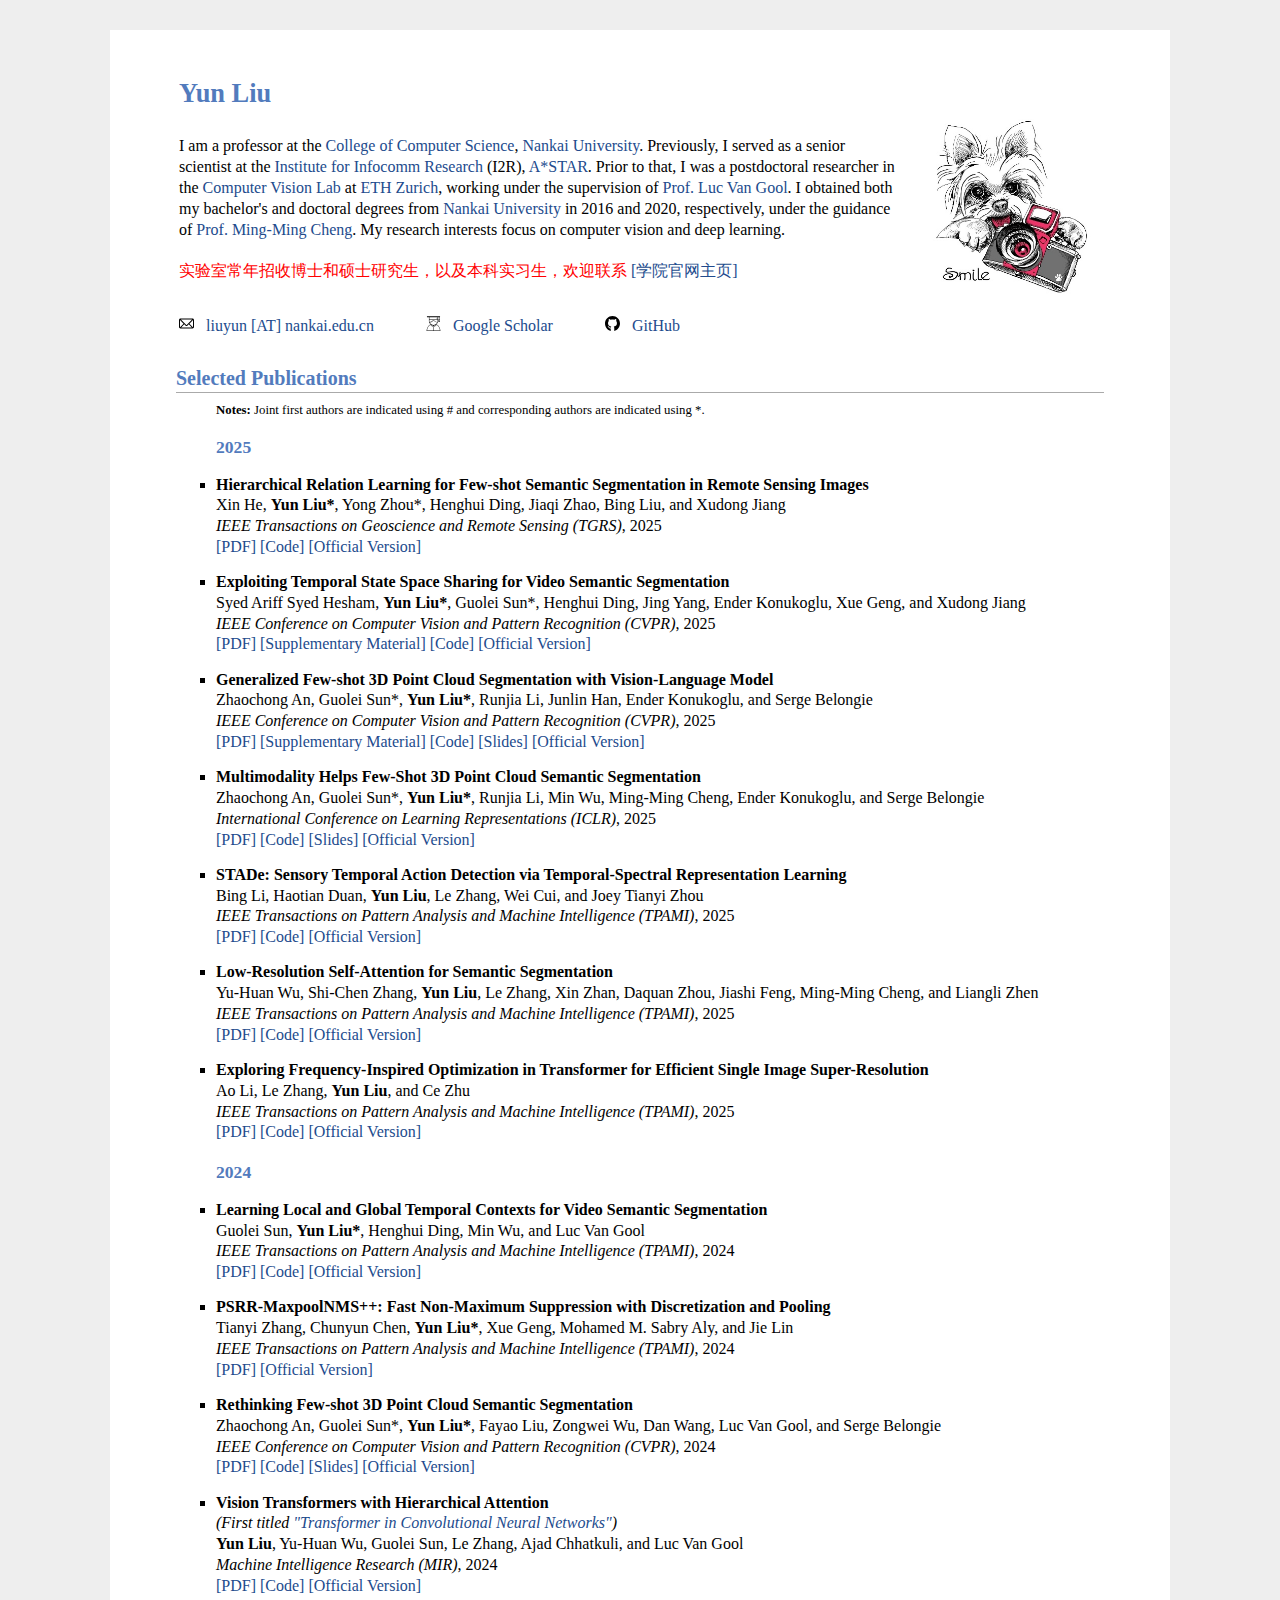
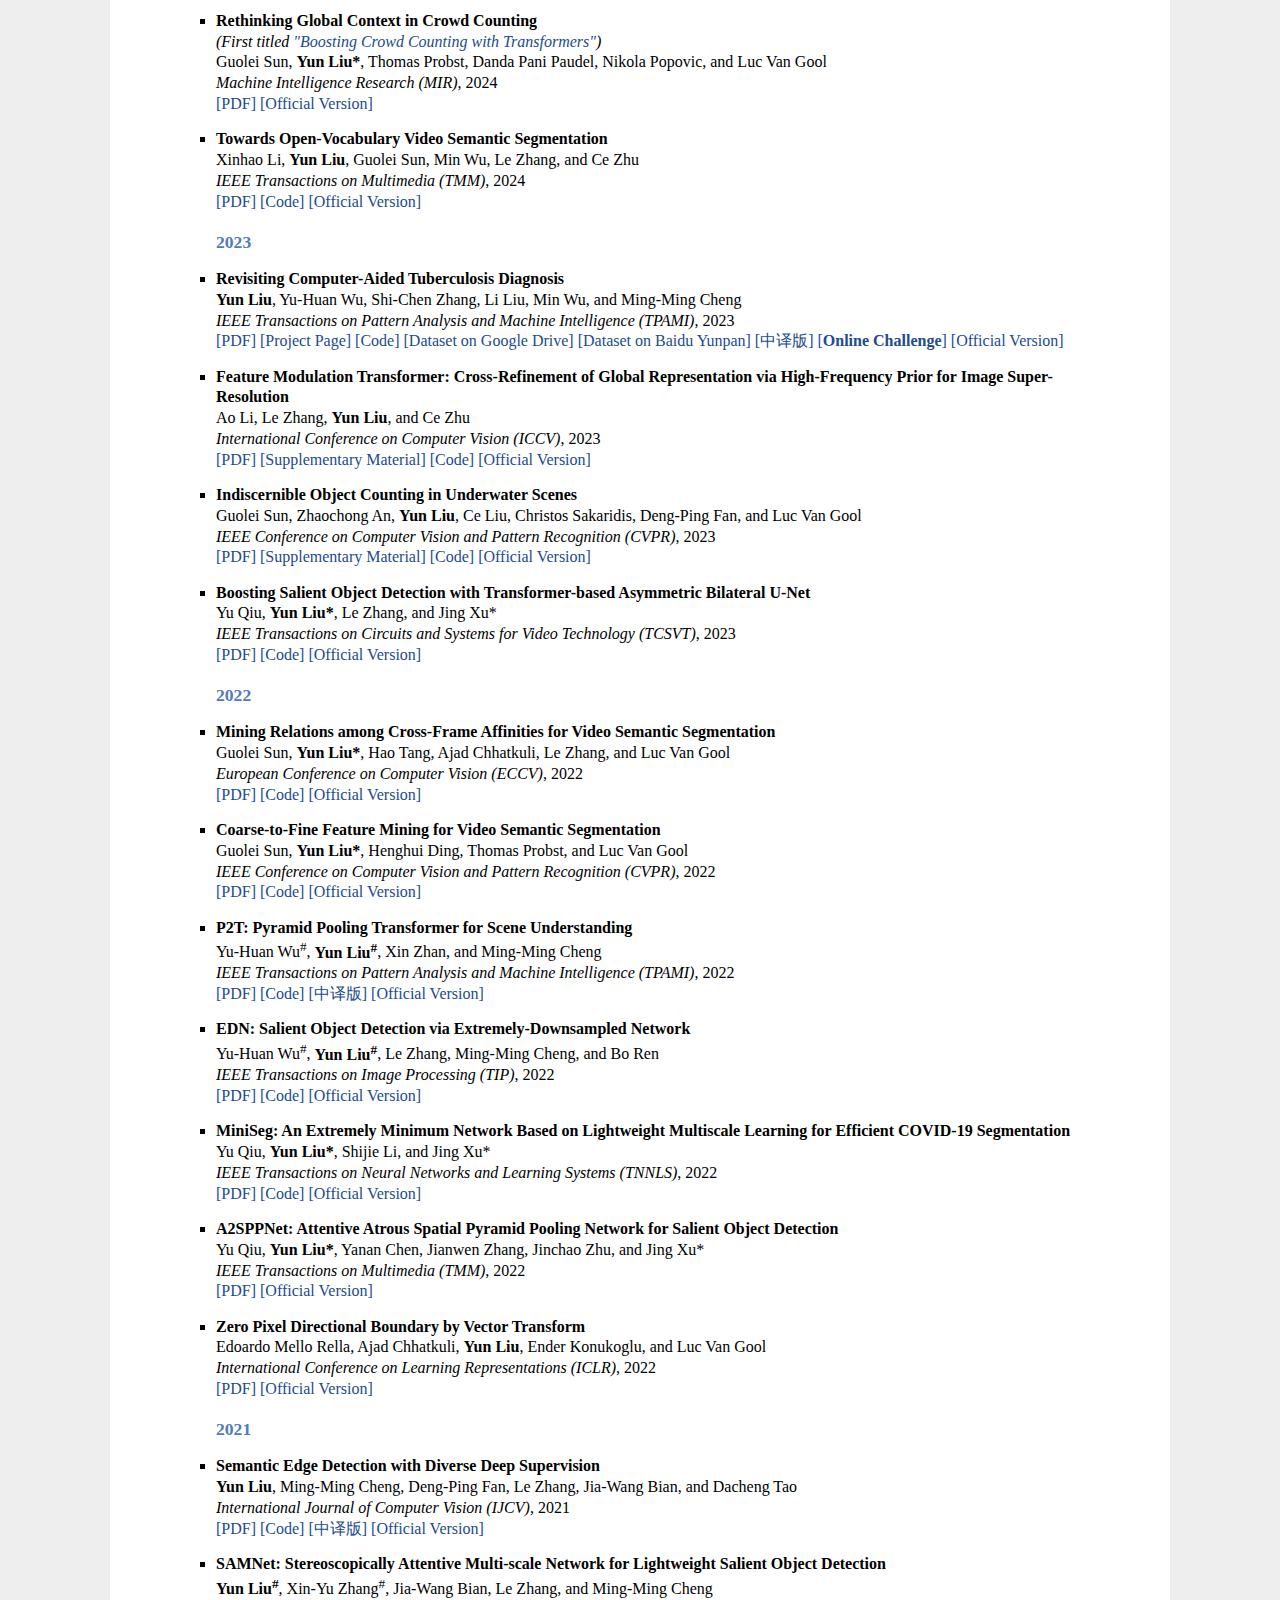
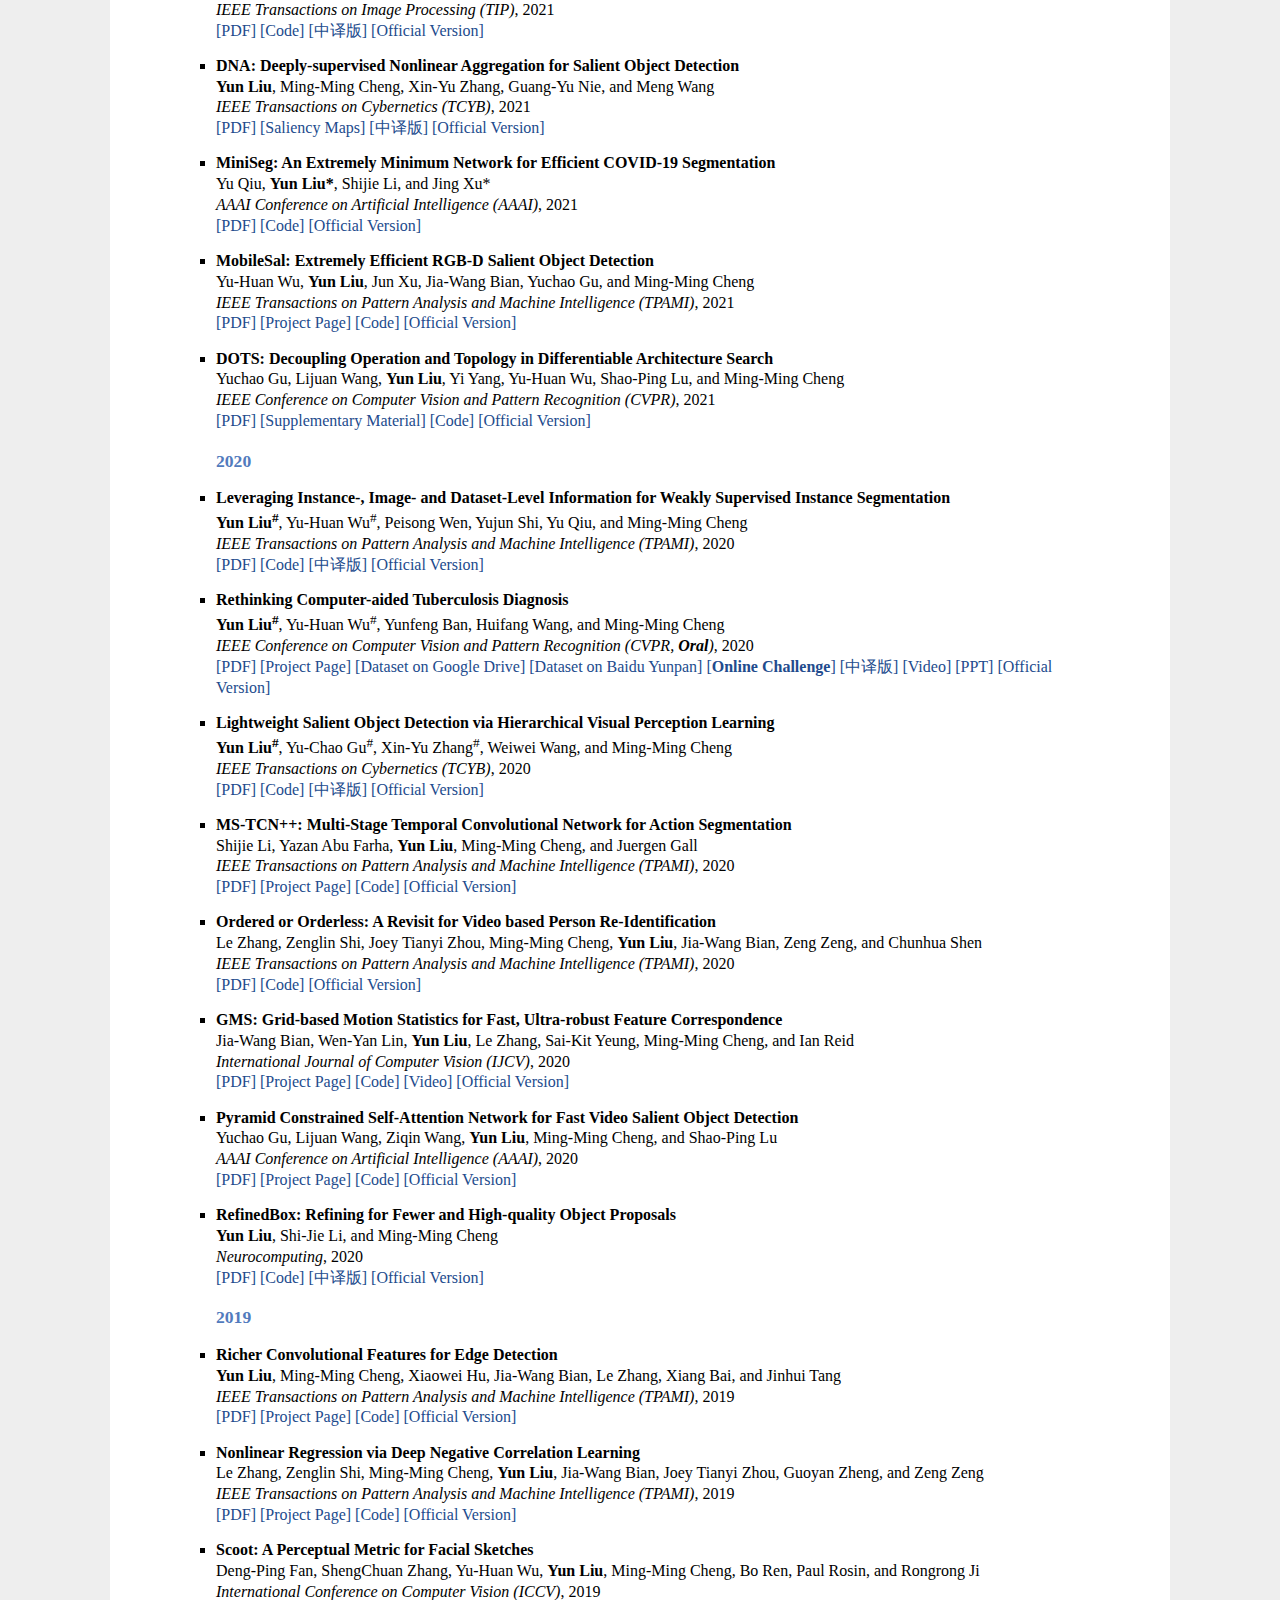
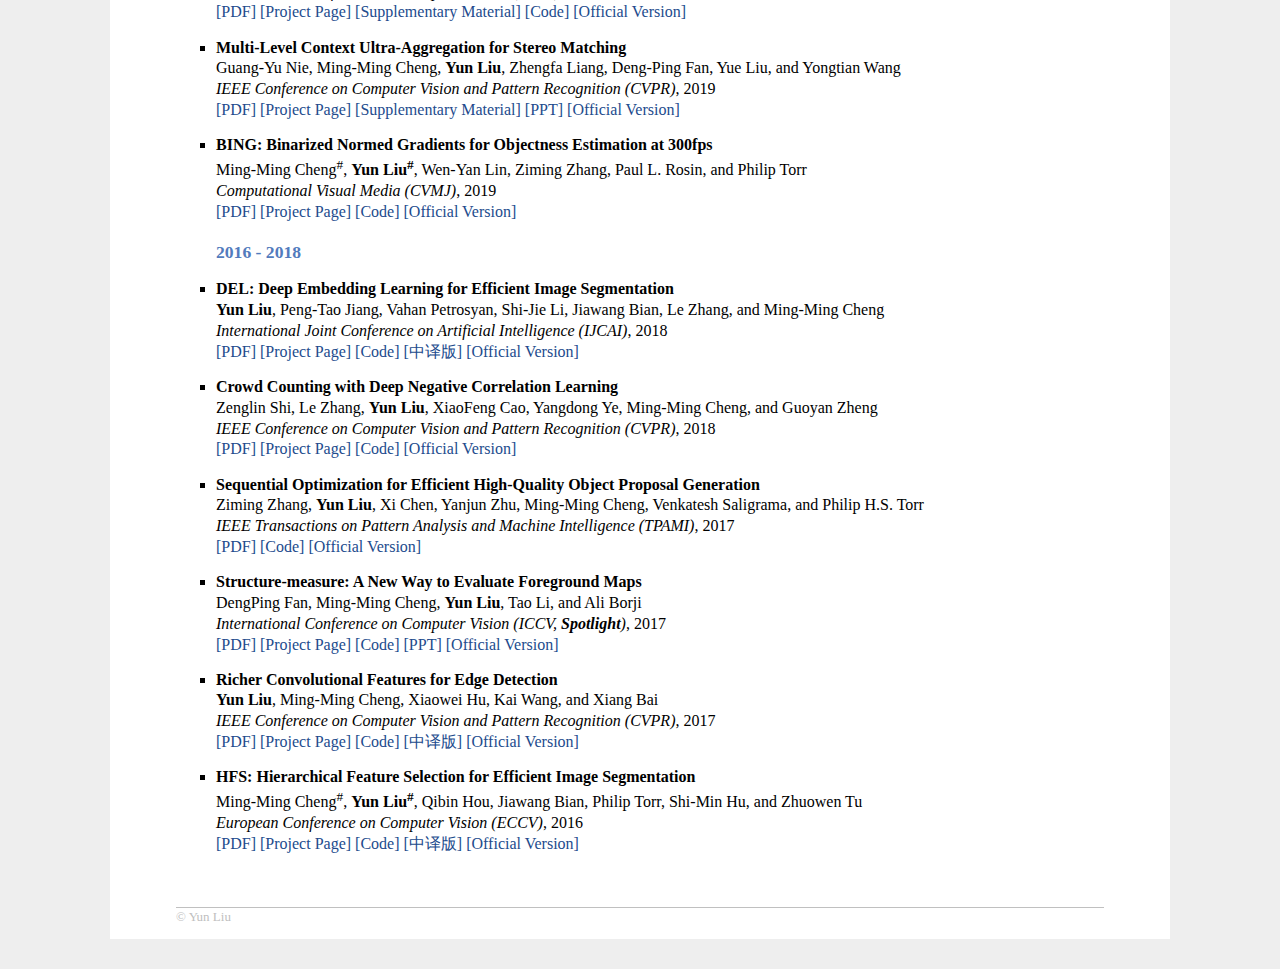
<file: index.html>
<html>
  <head>
    <meta http-equiv="Content-Type" content="text/html; charset=UTF-8">
    <meta name="description" content="Yun Liu&#39;s home page">
    <link rel="shortcut icon" href="./images/logo-vision2.jpg">
    <link rel="stylesheet" href="./assets/jemdoc.css" type="text/css">
    <script>
      (function(i,s,o,g,r,a,m){i['GoogleAnalyticsObject']=r;i[r]=i[r]||function(){
        (i[r].q=i[r].q||[]).push(arguments)},i[r].l=1*new Date();a=s.createElement(o),
        m=s.getElementsByTagName(o)[0];a.async=1;a.src=g;m.parentNode.insertBefore(a,m)
      })(window,document,'script','https://www.google-analytics.com/analytics.js','ga');
      ga('create', 'UA-88572407-1', 'auto');
      ga('send', 'pageview');
    </script>
    <meta name="google-site-verification" content="F0Q0t5oLq1pGwXGMf_38oA2MxW_zfiMRsQTYD4_GJoQ"/>
    <title>Yun Liu</title>
  </head>

  <body>
    <div id="layout-content" style="margin-top:1.5em">
      <table>
        <tbody>
          <tr>
            <td width="78%">
              <div id="toptitle">
                <h1>Yun Liu &nbsp;</h1>
              </div>
              <p>
                I am a professor at the <a href="https://cc.nankai.edu.cn/">College of Computer Science</a>, <a href="https://en.nankai.edu.cn/">Nankai University</a>.
                Previously, I served as a senior scientist at the <a href="https://www.a-star.edu.sg/i2r">Institute for Infocomm Research</a> (I2R), <a href="https://www.a-star.edu.sg/">A*STAR</a>.
                Prior to that, I was a postdoctoral researcher in the <a href="https://vision.ee.ethz.ch/">Computer Vision Lab</a> at <a href="https://ethz.ch/en.html">ETH Zurich</a>,
                working under the supervision of <a href="https://vision.ee.ethz.ch/people-details.OTAyMzM=.TGlzdC8zMjQ4LC0xOTcxNDY1MTc4.html">Prof. Luc Van Gool</a>.
                I obtained both my bachelor's and doctoral degrees from <a href="https://en.nankai.edu.cn/">Nankai University</a> in 2016 and 2020, respectively,
                under the guidance of <a href="https://mmcheng.net/cmm/">Prof. Ming-Ming Cheng</a>.
                My research interests focus on computer vision and deep learning.

                <br><br>
                <font color="red">实验室常年招收博士和硕士研究生，以及本科实习生，欢迎联系 <a href="https://cc.nankai.edu.cn/2021/0323/c13619a572841/page.htm">[学院官网主页]</a></font><br>
                
                <!-- <br><br>
                <font color="red">I am looking for motivated PhD students (co-supervised with <a href="https://personal.ntu.edu.sg/exdjiang/">Prof. Xudong Jiang</a> at NTU) and interns to work on image, video, and point cloud recognition problems.
                Scholarships are available [<a href="https://www.a-star.edu.sg/Scholarships/for-graduate-studies/singapore-international-graduate-award-singa">link</a>].
                Drop me an email if you are interested.</font> -->
              </p>
              <h3 style="padding-top:-0.32em"></h3>
              <object id="object" data="assets/envelope.svg" width="15" height="15" type="image/svg+xml"></object> &nbsp;
              <a href="mailto:liuyun@nankai.edu.cn">liuyun [AT] nankai.edu.cn</a>
              &nbsp; &nbsp; &nbsp; &nbsp; &nbsp; &nbsp;
              <object id="object" data="assets/scholar.svg" width="15" height="15" type="image/svg+xml"></object> &nbsp;
              <a href="https://scholar.google.com/citations?user=UB3doCoAAAAJ" target="_blank">Google Scholar</a>
              &nbsp; &nbsp; &nbsp; &nbsp; &nbsp; &nbsp;
              <object id="object" data="assets/github.svg" width="15" height="15" type="image/svg+xml"></object> &nbsp;
              <a href="https://github.com/yun-liu" target="_blank">GitHub</a>
            </td>
            <td>
              <img src="./images/love2.jpg" border="0" width="100%">
            </td>
          </tr>
        </tbody>
      </table>

      <!-- Selected Publications -->
      <h2>Selected Publications</h2>

      <ul>
        <div style="font-size: 0.8em">
          <strong>Notes:</strong> Joint first authors are indicated using # and corresponding authors are indicated using *.
        </div>

        <h3> 2025 </h3>

        <li>
          <p>
            <b>Hierarchical Relation Learning for Few-shot Semantic Segmentation in Remote Sensing Images</b><br>
            Xin He, <strong>Yun Liu*</strong>, Yong Zhou*, Henghui Ding, Jiaqi Zhao, Bing Liu, and Xudong Jiang<br>
            <i>IEEE Transactions on Geoscience and Remote Sensing (TGRS)</i>, 2025<br>
            <a href="https://yun-liu.github.io/papers/(TGRS'2025)Hierarchical%20Relation%20Learning%20for%20Few-shot%20Semantic%20Segmentation%20in%20Remote%20Sensing%20Images.pdf">[PDF]</a>
            <a href="https://github.com/XinnHe/HRL">[Code]</a>
            <a href="https://ieeexplore.ieee.org/document/11007733">[Official Version]</a>
          </p>
        </li>
        <li>
          <p>
            <b>Exploiting Temporal State Space Sharing for Video Semantic Segmentation</b><br>
            Syed Ariff Syed Hesham, <strong>Yun Liu*</strong>, Guolei Sun*, Henghui Ding, Jing Yang, Ender Konukoglu, Xue Geng, and Xudong Jiang<br>
            <i>IEEE Conference on Computer Vision and Pattern Recognition (CVPR)</i>, 2025<br>
            <a href="https://yun-liu.github.io/papers/(CVPR'2025)Exploiting%20Temporal%20State%20Space%20Sharing%20for%20Video%20Semantic%20Segmentation.pdf">[PDF]</a>
            <a href="https://yun-liu.github.io/materials/CVPR2025_TV3S_Supplementary.pdf">[Supplementary Material]</a>
            <a href="https://github.com/Ashesham/TV3S">[Code]</a>
            <a href="https://openaccess.thecvf.com/content/CVPR2025/html/Hesham_Exploiting_Temporal_State_Space_Sharing_for_Video_Semantic_Segmentation_CVPR_2025_paper.html">[Official Version]</a>
          </p>
        </li>
        <li>
          <p>
            <b>Generalized Few-shot 3D Point Cloud Segmentation with Vision-Language Model</b><br>
            Zhaochong An, Guolei Sun*, <strong>Yun Liu*</strong>, Runjia Li, Junlin Han, Ender Konukoglu, and Serge Belongie<br>
            <i>IEEE Conference on Computer Vision and Pattern Recognition (CVPR)</i>, 2025<br>
            <a href="https://yun-liu.github.io/papers/(CVPR'2025)Generalized%20Few-shot%203D%20Point%20Cloud%20Segmentation%20with%20Vision-Language%20Model.pdf">[PDF]</a>
            <a href="https://yun-liu.github.io/materials/CVPR2025_GFS-VL_Supplementary.pdf">[Supplementary Material]</a>
            <a href="https://github.com/zhaochongan/gfs-vl">[Code]</a>
            <a href="https://yun-liu.github.io/materials/Slides_FS-PCS.pdf">[Slides]</a>
            <a href="https://openaccess.thecvf.com/content/CVPR2025/html/An_Generalized_Few-shot_3D_Point_Cloud_Segmentation_with_Vision-Language_Model_CVPR_2025_paper.html">[Official Version]</a>
          </p>
        </li>
        <li>
          <p>
            <b>Multimodality Helps Few-Shot 3D Point Cloud Semantic Segmentation</b><br>
            Zhaochong An, Guolei Sun*, <strong>Yun Liu*</strong>, Runjia Li, Min Wu, Ming-Ming Cheng, Ender Konukoglu, and Serge Belongie<br>
            <i>International Conference on Learning Representations (ICLR)</i>, 2025<br>
            <a href="https://yun-liu.github.io/papers/(ICLR'2025)Multimodality%20Helps%20Few-shot%203D%20Point%20Cloud%20Semantic%20Segmentation.pdf">[PDF]</a>
            <a href="https://github.com/ZhaochongAn/Multimodality-3D-Few-Shot">[Code]</a>
            <a href="https://yun-liu.github.io/materials/Slides_FS-PCS.pdf">[Slides]</a>
            <a href="https://openreview.net/forum?id=jXvwJ51vcK">[Official Version]</a>
          </p>
        </li>
        <li>
          <p>
            <b>STADe: Sensory Temporal Action Detection via Temporal-Spectral Representation Learning</b><br>
            Bing Li, Haotian Duan, <strong>Yun Liu</strong>, Le Zhang, Wei Cui, and Joey Tianyi Zhou<br>
            <i>IEEE Transactions on Pattern Analysis and Machine Intelligence (TPAMI)</i>, 2025<br>
            <a href="https://yun-liu.github.io/papers/(TPAMI'2025)STADe%20-%20Sensory%20Temporal%20Action%20Detection%20via%20Temporal-Spectral%20Representation%20Learning.pdf">[PDF]</a>
            <a href="https://github.com/windofshadow/STADe">[Code]</a>
            <a href="https://ieeexplore.ieee.org/document/11016166">[Official Version]</a>
          </p>
        </li>
        <li>
          <p>
            <b>Low-Resolution Self-Attention for Semantic Segmentation</b><br>
            Yu-Huan Wu, Shi-Chen Zhang, <strong>Yun Liu</strong>, Le Zhang, Xin Zhan, Daquan Zhou, Jiashi Feng, Ming-Ming Cheng, and Liangli Zhen<br>
            <i>IEEE Transactions on Pattern Analysis and Machine Intelligence (TPAMI)</i>, 2025<br>
            <a href="https://yun-liu.github.io/papers/(TPAMI'2025)Low-Resolution%20Self-Attention%20for%20Semantic%20Segmentation.pdf">[PDF]</a>
            <a href="https://github.com/yuhuan-wu/LRFormer">[Code]</a>
            <a href="https://ieeexplore.ieee.org/document/11029508">[Official Version]</a>
          </p>
        </li>
        <li>
          <p>
            <b>Exploring Frequency-Inspired Optimization in Transformer for Efficient Single Image Super-Resolution</b><br>
            Ao Li, Le Zhang, <strong>Yun Liu</strong>, and Ce Zhu<br>
            <i>IEEE Transactions on Pattern Analysis and Machine Intelligence (TPAMI)</i>, 2025<br>
            <a href="https://yun-liu.github.io/papers/(TPAMI'2025)Exploring%20Frequency-Inspired%20Optimization%20in%20Transformer%20for%20Efficient%20Single%20Image%20Super-Resolution.pdf">[PDF]</a>
            <a href="https://github.com/AVC2-UESTC/Frequency-Inspired-Optimization-for-EfficientSR">[Code]</a>
            <a href="https://ieeexplore.ieee.org/document/10852524">[Official Version]</a>
          </p>
        </li>

        <h3> 2024 </h3>

        <li>
          <p>
            <b>Learning Local and Global Temporal Contexts for Video Semantic Segmentation</b><br>
            Guolei Sun, <strong>Yun Liu*</strong>, Henghui Ding, Min Wu, and Luc Van Gool<br>
            <i>IEEE Transactions on Pattern Analysis and Machine Intelligence (TPAMI)</i>, 2024<br>
            <a href="https://yun-liu.github.io/papers/(TPAMI'2024)Learning%20Local%20and%20Global%20Temporal%20Contexts%20for%20Video%20Semantic%20Segmentation.pdf">[PDF]</a>
            <a href="https://github.com/GuoleiSun/VSS-CFFM">[Code]</a>
            <a href="https://ieeexplore.ieee.org/document/10496250">[Official Version]</a>
          </p>
        </li>
        <li>
          <p>
            <b>PSRR-MaxpoolNMS++: Fast Non-Maximum Suppression with Discretization and Pooling</b><br>
            Tianyi Zhang, Chunyun Chen, <strong>Yun Liu*</strong>, Xue Geng, Mohamed M. Sabry Aly, and Jie Lin<br>
            <i>IEEE Transactions on Pattern Analysis and Machine Intelligence (TPAMI)</i>, 2024<br>
            <a href="https://yun-liu.github.io/papers/(TPAMI'2024)PSRR-MaxpoolNMS%2B%2B%20-%20Fast%20Non-Maximum%20Suppression%20with%20Discretization%20and%20Pooling.pdf">[PDF]</a>
            <a href="https://ieeexplore.ieee.org/document/10736991">[Official Version]</a>
          </p>
        </li>
        <li>
          <p>
            <b>Rethinking Few-shot 3D Point Cloud Semantic Segmentation</b><br>
            Zhaochong An, Guolei Sun*, <strong>Yun Liu*</strong>, Fayao Liu, Zongwei Wu, Dan Wang, Luc Van Gool, and Serge Belongie<br>
            <i>IEEE Conference on Computer Vision and Pattern Recognition (CVPR)</i>, 2024<br>
            <a href="https://yun-liu.github.io/papers/(CVPR'2024)Rethinking%20Few-shot%203D%20Point%20Cloud%20Semantic%20Segmentation.pdf">[PDF]</a>
            <a href="https://github.com/ZhaochongAn/COSeg">[Code]</a>
            <a href="https://yun-liu.github.io/materials/Slides_FS-PCS.pdf">[Slides]</a>
            <a href="https://openaccess.thecvf.com/content/CVPR2024/html/An_Rethinking_Few-shot_3D_Point_Cloud_Semantic_Segmentation_CVPR_2024_paper.html">[Official Version]</a>
          </p>
        </li>
        <li>
          <p>
            <b>Vision Transformers with Hierarchical Attention</b><br>
            <i>(First titled <a href="https://arxiv.org/abs/2106.03180v2">"Transformer in Convolutional Neural Networks"</a>)</i><br>
            <strong>Yun Liu</strong>, Yu-Huan Wu, Guolei Sun, Le Zhang, Ajad Chhatkuli, and Luc Van Gool<br>
            <i>Machine Intelligence Research (MIR)</i>, 2024<br>
            <a href="https://yun-liu.github.io/papers/(MIR'2024)Vision%20Transformers%20with%20Hierarchical%20Attention.pdf">[PDF]</a>
            <a href="https://github.com/yun-liu/HAT-Net">[Code]</a>
            <a href="https://link.springer.com/article/10.1007/s11633-024-1393-8">[Official Version]</a>
          </p>
        </li>
        <li>
          <p>
            <b>Rethinking Global Context in Crowd Counting</b><br>
            <i>(First titled <a href="https://arxiv.org/abs/2105.10926v1">"Boosting Crowd Counting with Transformers"</a>)</i><br>
            Guolei Sun, <strong>Yun Liu*</strong>, Thomas Probst, Danda Pani Paudel, Nikola Popovic, and Luc Van Gool<br>
            <i>Machine Intelligence Research (MIR)</i>, 2024<br>
            <a href="https://yun-liu.github.io/papers/(MIR'2023)Rethinking%20Global%20Context%20in%20Crowd%20Counting.pdf">[PDF]</a>
            <a href="https://link.springer.com/article/10.1007/s11633-023-1475-z">[Official Version]</a>
          </p>
        </li>
        <li>
          <p>
            <b>Towards Open-Vocabulary Video Semantic Segmentation</b><br>
            Xinhao Li, <strong>Yun Liu</strong>, Guolei Sun, Min Wu, Le Zhang, and Ce Zhu<br>
            <i>IEEE Transactions on Multimedia (TMM)</i>, 2024<br>
            <a href="https://yun-liu.github.io/papers/(TMM'2024)Towards%20Open-Vocabulary%20Video%20Semantic%20Segmentation.pdf">[PDF]</a>
            <a href="https://github.com/AVC2-UESTC/OV2VSS">[Code]</a>
            <a href="https://ieeexplore.ieee.org/document/10948313">[Official Version]</a>
          </p>
        </li>

        <h3> 2023 </h3>

        <li>
          <p>
            <b>Revisiting Computer-Aided Tuberculosis Diagnosis</b><br>
            <strong>Yun Liu</strong>, Yu-Huan Wu, Shi-Chen Zhang, Li Liu, Min Wu, and Ming-Ming Cheng<br>
            <i>IEEE Transactions on Pattern Analysis and Machine Intelligence (TPAMI)</i>, 2023<br>
            <a href="https://yun-liu.github.io/papers/(TPAMI'2023)Revisiting%20Computer-Aided%20Tuberculosis%20Diagnosis.pdf">[PDF]</a>
            <a href="https://mmcheng.net/tb/">[Project Page]</a>
            <a href="https://github.com/yun-liu/Tuberculosis">[Code]</a>
            <a href="https://drive.google.com/file/d/1r-oNYTPiPCOUzSjChjCIYTdkjBTugqxR/view?usp=sharing">[Dataset on Google Drive]</a>
            <a href="https://pan.baidu.com/s/1INhqaZyPFKWPFXgynerXew">[Dataset on Baidu Yunpan]</a>
            <a href="https://yun-liu.github.io/materials/TPAMI2023_Tuberculosis_CN.pdf">[中译版]</a>
            <a href="https://codalab.lisn.upsaclay.fr/competitions/7916">[<strong>Online Challenge</strong>]</a>
            <a href="https://ieeexplore.ieee.org/document/10310292">[Official Version]</a>
          </p>
        </li>
        <li>
          <p>
            <b>Feature Modulation Transformer: Cross-Refinement of Global Representation via High-Frequency Prior for Image Super-Resolution</b><br>
            Ao Li, Le Zhang, <strong>Yun Liu</strong>, and Ce Zhu<br>
            <i>International Conference on Computer Vision (ICCV)</i>, 2023<br>
            <a href="https://yun-liu.github.io/papers/(ICCV'2023)Feature%20Modulation%20Transformer%20-%20Cross-Refinement%20of%20Global%20Representation%20via%20High-Frequency%20Prior%20for%20Image%20Super-Resolution.pdf">[PDF]</a>
            <a href="https://yun-liu.github.io/materials/ICCV2023_CRAFT_Supplementary.pdf">[Supplementary Material]</a>
            <a href="https://github.com/AVC2-UESTC/CRAFT-SR">[Code]</a>
            <a href="https://openaccess.thecvf.com/content/ICCV2023/html/Li_Feature_Modulation_Transformer_Cross-Refinement_of_Global_Representation_via_High-Frequency_Prior_ICCV_2023_paper.html">[Official Version]</a>
          </p>
        </li>
        <li>
          <p>
            <b>Indiscernible Object Counting in Underwater Scenes</b><br>
            Guolei Sun, Zhaochong An, <strong>Yun Liu</strong>, Ce Liu, Christos Sakaridis, Deng-Ping Fan, and Luc Van Gool<br>
            <i>IEEE Conference on Computer Vision and Pattern Recognition (CVPR)</i>, 2023<br>
            <a href="https://yun-liu.github.io/papers/(CVPR'2023)Indiscernible%20Object%20Counting%20in%20Underwater%20Scenes.pdf">[PDF]</a>
            <a href="https://yun-liu.github.io/materials/CVPR2023_Counting_Supplementary.pdf">[Supplementary Material]</a>
            <a href="https://github.com/GuoleiSun/Indiscernible-Object-Counting">[Code]</a>
            <a href="https://openaccess.thecvf.com/content/CVPR2023/html/Sun_Indiscernible_Object_Counting_in_Underwater_Scenes_CVPR_2023_paper.html">[Official Version]</a>
          </p>
        </li>
        <li>
          <p>
            <b>Boosting Salient Object Detection with Transformer-based Asymmetric Bilateral U-Net</b><br>
            Yu Qiu, <strong>Yun Liu*</strong>, Le Zhang, and Jing Xu*<br>
            <i>IEEE Transactions on Circuits and Systems for Video Technology (TCSVT)</i>, 2023<br>
            <a href="https://yun-liu.github.io/papers/(TCSVT'2023)Boosting%20Salient%20Object%20Detection%20with%20Transformer-based%20Asymmetric%20Bilateral%20U-Net.pdf">[PDF]</a>
            <a href="https://github.com/yuqiuyuqiu/abiu-net">[Code]</a>
            <a href="https://ieeexplore.ieee.org/abstract/document/10227346">[Official Version]</a>
          </p>
        </li>

        <h3> 2022 </h3>

        <li>
          <p>
            <b>Mining Relations among Cross-Frame Affinities for Video Semantic Segmentation</b><br>
            Guolei Sun, <strong>Yun Liu*</strong>, Hao Tang, Ajad Chhatkuli, Le Zhang, and Luc Van Gool<br>
            <i>European Conference on Computer Vision (ECCV)</i>, 2022<br>
            <a href="https://yun-liu.github.io/papers/(ECCV'2022)Mining%20Relations%20among%20Cross-Frame%20Affinities%20for%20Video%20Semantic%20Segmentation.pdf">[PDF]</a>
            <a href="https://github.com/guoleisun/VSS-MRCFA">[Code]</a>
            <a href="https://link.springer.com/chapter/10.1007/978-3-031-19830-4_30">[Official Version]</a>
          </p>
        </li>
        <li>
          <p>
            <b>Coarse-to-Fine Feature Mining for Video Semantic Segmentation</b><br>
            Guolei Sun, <strong>Yun Liu*</strong>, Henghui Ding, Thomas Probst, and Luc Van Gool<br>
            <i>IEEE Conference on Computer Vision and Pattern Recognition (CVPR)</i>, 2022<br>
            <a href="https://yun-liu.github.io/papers/(CVPR'2022)Coarse-to-Fine%20Feature%20Mining%20for%20Video%20Semantic%20Segmentation.pdf">[PDF]</a>
            <a href="https://github.com/GuoleiSun/VSS-CFFM">[Code]</a>
            <a href="https://openaccess.thecvf.com/content/CVPR2022/html/Sun_Coarse-To-Fine_Feature_Mining_for_Video_Semantic_Segmentation_CVPR_2022_paper.html">[Official Version]</a>
          </p>
        </li>
        <li>
          <p>
            <b>P2T: Pyramid Pooling Transformer for Scene Understanding</b><br>
            Yu-Huan Wu<sup>#</sup>, <strong>Yun Liu<sup>#</sup></strong>, Xin Zhan, and Ming-Ming Cheng<br>
            <i>IEEE Transactions on Pattern Analysis and Machine Intelligence (TPAMI)</i>, 2022<br>
            <a href="https://yun-liu.github.io/papers/(TPAMI'2022)P2T%20-%20Pyramid%20Pooling%20Transformer%20for%20Scene%20Understanding.pdf">[PDF]</a>
            <a href="https://github.com/yuhuan-wu/P2T">[Code]</a>
            <a href="https://yun-liu.github.io/materials/TPAMI2022_P2T_CN.pdf">[中译版]</a>
            <a href="https://ieeexplore.ieee.org/document/9870559">[Official Version]</a>
          </p>
        </li>
        <li>
          <p>
            <b>EDN: Salient Object Detection via Extremely-Downsampled Network</b><br>
            Yu-Huan Wu<sup>#</sup>, <strong>Yun Liu<sup>#</sup></strong>, Le Zhang, Ming-Ming Cheng, and Bo Ren<br>
            <i>IEEE Transactions on Image Processing (TIP)</i>, 2022<br>
            <a href="https://yun-liu.github.io/papers/(TIP'2022)EDN%20-%20Salient%20Object%20Detection%20via%20Extremely-Downsampled%20Network.pdf">[PDF]</a>
            <a href="https://github.com/yuhuan-wu/EDN">[Code]</a>
            <a href="https://ieeexplore.ieee.org/document/9756227">[Official Version]</a>
          </p>
        </li>
        <li>
          <p>
            <b>MiniSeg: An Extremely Minimum Network Based on Lightweight Multiscale Learning for Efficient COVID-19 Segmentation</b><br>
            Yu Qiu, <strong>Yun Liu*</strong>, Shijie Li, and Jing Xu*<br>
            <i>IEEE Transactions on Neural Networks and Learning Systems (TNNLS)</i>, 2022<br>
            <a href="https://yun-liu.github.io/papers/(TNNLS'2022)MiniSeg%20-%20An%20Extremely%20Minimum%20Network%20Based%20on%20Lightweight%20Multiscale%20Learning%20for%20Efficient%20COVID-19%20Segmentation.pdf">[PDF]</a>
            <a href="https://github.com/yun-liu/MiniSeg">[Code]</a>
            <a href="https://ieeexplore.ieee.org/document/10003166">[Official Version]</a>
          </p>
        </li>
        <li>
          <p>
            <b>A2SPPNet: Attentive Atrous Spatial Pyramid Pooling Network for Salient Object Detection</b><br>
            Yu Qiu, <strong>Yun Liu*</strong>, Yanan Chen, Jianwen Zhang, Jinchao Zhu, and Jing Xu*<br>
            <i>IEEE Transactions on Multimedia (TMM)</i>, 2022<br>
            <a href="https://yun-liu.github.io/papers/(TMM'2022)A2SPPNet%20-%20Attentive%20Atrous%20Spatial%20Pyramid%20Pooling%20Network%20for%20Salient%20Object%20Detection.pdf">[PDF]</a>
            <a href="https://ieeexplore.ieee.org/document/9678052">[Official Version]</a>
          </p>
        </li>
        <li>
          <p>
            <b>Zero Pixel Directional Boundary by Vector Transform</b><br>
            Edoardo Mello Rella, Ajad Chhatkuli, <strong>Yun Liu</strong>, Ender Konukoglu, and Luc Van Gool<br>
            <i>International Conference on Learning Representations (ICLR)</i>, 2022<br>
            <a href="https://yun-liu.github.io/papers/(ICLR'2022)Zero%20Pixel%20Directional%20Boundary%20by%20Vector%20Transform.pdf">[PDF]</a>
            <a href="https://openreview.net/pdf?id=nxcABL7jbQh">[Official Version]</a>
          </p>
        </li>

        <h3> 2021 </h3>

        <li>
          <p>
            <b>Semantic Edge Detection with Diverse Deep Supervision</b><br>
            <strong>Yun Liu</strong>, Ming-Ming Cheng, Deng-Ping Fan, Le Zhang, Jia-Wang Bian, and Dacheng Tao<br>
            <i>International Journal of Computer Vision (IJCV)</i>, 2021<br>
            <a href="https://yun-liu.github.io/papers/(IJCV'2021)Semantic%20Edge%20Detection%20with%20Diverse%20Deep%20Supervision.pdf">[PDF]</a>
            <a href="https://github.com/yun-liu/DDS">[Code]</a>
            <a href="https://yun-liu.github.io/materials/IJCV2021_DDS_CN.pdf">[中译版]</a>
            <a href="https://link.springer.com/article/10.1007/s11263-021-01539-8">[Official Version]</a>
          </p>
        </li>
        <li>
          <p>
            <b>SAMNet: Stereoscopically Attentive Multi-scale Network for Lightweight Salient Object Detection</b><br>
            <strong>Yun Liu<sup>#</sup></strong>, Xin-Yu Zhang<sup>#</sup>, Jia-Wang Bian, Le Zhang, and Ming-Ming Cheng<br>
            <i>IEEE Transactions on Image Processing (TIP)</i>, 2021<br>
            <a href="https://yun-liu.github.io/papers/(TIP'2021)SAMNet%20-%20Stereoscopically%20Attentive%20Multi-scale%20Network%20for%20Lightweight%20Salient%20Object%20Detection.pdf">[PDF]</a>
            <a href="https://github.com/yun-liu/FastSaliency">[Code]</a>
            <a href="https://yun-liu.github.io/materials/TIP2021_SAMNet_CN.pdf">[中译版]</a>
            <a href="https://ieeexplore.ieee.org/document/9381668">[Official Version]</a>
          </p>
        </li>
        <li>
          <p>
            <b>DNA: Deeply-supervised Nonlinear Aggregation for Salient Object Detection</b><br>
            <strong>Yun Liu</strong>, Ming-Ming Cheng, Xin-Yu Zhang, Guang-Yu Nie, and Meng Wang<br>
            <i>IEEE Transactions on Cybernetics (TCYB)</i>, 2021<br>
            <a href="https://yun-liu.github.io/papers/(TCYB'2021)DNA%20-%20Deeply-supervised%20Nonlinear%20Aggregation%20for%20Salient%20Object%20Detection.pdf">[PDF]</a>
            <a href="https://github.com/yun-liu/DNA">[Saliency Maps]</a>
            <a href="https://yun-liu.github.io/materials/TCYB2021_DNA_CN.pdf">[中译版]</a>
            <a href="https://ieeexplore.ieee.org/document/9345433">[Official Version]</a>
          </p>
        </li>
        <li>
          <p>
            <b>MiniSeg: An Extremely Minimum Network for Efficient COVID-19 Segmentation</b><br>
            Yu Qiu, <strong>Yun Liu*</strong>, Shijie Li, and Jing Xu*<br>
            <i>AAAI Conference on Artificial Intelligence (AAAI)</i>, 2021<br>
            <a href="https://yun-liu.github.io/papers/(AAAI'2021)MiniSeg%20-%20An%20Extremely%20Minimum%20Network%20for%20Efficient%20COVID-19%20Segmentation.pdf">[PDF]</a>
            <a href="https://github.com/yun-liu/MiniSeg">[Code]</a>
            <a href="https://ojs.aaai.org/index.php/AAAI/article/view/16617">[Official Version]</a>
          </p>
        </li>
        <li>
          <p>
            <b>MobileSal: Extremely Efficient RGB-D Salient Object Detection</b><br>
            Yu-Huan Wu, <strong>Yun Liu</strong>, Jun Xu, Jia-Wang Bian, Yuchao Gu, and Ming-Ming Cheng<br>
            <i>IEEE Transactions on Pattern Analysis and Machine Intelligence (TPAMI)</i>, 2021<br>
            <a href="https://yun-liu.github.io/papers/(TPAMI'2021)MobileSal%20-%20Extremely%20Efficient%20RGB-D%20Salient%20Object%20Detection.pdf">[PDF]</a>
            <a href="https://mmcheng.net/mobilesal/">[Project Page]</a>
            <a href="https://github.com/yuhuan-wu/MobileSal">[Code]</a>
            <a href="https://ieeexplore.ieee.org/document/9647954">[Official Version]</a>
          </p>
        </li>
        <li>
          <p>
            <b>DOTS: Decoupling Operation and Topology in Differentiable Architecture Search</b><br>
            Yuchao Gu, Lijuan Wang, <strong>Yun Liu</strong>, Yi Yang, Yu-Huan Wu, Shao-Ping Lu, and Ming-Ming Cheng<br>
            <i>IEEE Conference on Computer Vision and Pattern Recognition (CVPR)</i>, 2021<br>
            <a href="https://yun-liu.github.io/papers/(CVPR'2021)DOTS%20-%20Decoupling%20Operation%20and%20Topology%20in%20Differentiable%20Architecture%20Search.pdf">[PDF]</a>
            <a href="https://yun-liu.github.io/materials/CVPR2021_DOTS_Supplementary.pdf">[Supplementary Material]</a>
            <a href="https://github.com/guyuchao/DOTS">[Code]</a>
            <a href="https://openaccess.thecvf.com/content/CVPR2021/html/Gu_DOTS_Decoupling_Operation_and_Topology_in_Differentiable_Architecture_Search_CVPR_2021_paper.html">[Official Version]</a>
          </p>
        </li>

        <h3> 2020 </h3>

        <li>
          <p>
            <b>Leveraging Instance-, Image- and Dataset-Level Information for Weakly Supervised Instance Segmentation</b><br>
            <strong>Yun Liu<sup>#</sup></strong>, Yu-Huan Wu<sup>#</sup>, Peisong Wen, Yujun Shi, Yu Qiu, and Ming-Ming Cheng<br>
            <i>IEEE Transactions on Pattern Analysis and Machine Intelligence (TPAMI)</i>, 2020<br>
            <a href="https://yun-liu.github.io/papers/(TPAMI'2020)Leveraging%20Instance-%2C%20Image-%20and%20Dataset-Level%20Information%20for%20Weakly%20Supervised%20Instance%20Segmentation.pdf">[PDF]</a>
            <a href="https://github.com/yun-liu/LIID">[Code]</a>
            <a href="https://yun-liu.github.io/materials/TPAMI2020_LIID_CN.pdf">[中译版]</a>
            <a href="https://ieeexplore.ieee.org/document/9193980">[Official Version]</a>
          </p>
        </li>
        <li>
          <p>
            <b>Rethinking Computer-aided Tuberculosis Diagnosis</b><br>
            <strong>Yun Liu<sup>#</sup></strong>, Yu-Huan Wu<sup>#</sup>, Yunfeng Ban, Huifang Wang, and Ming-Ming Cheng<br>
            <i>IEEE Conference on Computer Vision and Pattern Recognition (CVPR, <strong>Oral</strong>)</i>, 2020<br>
            <a href="https://yun-liu.github.io/papers/(CVPR'2020)Rethinking%20Computer-aided%20Tuberculosis%20Diagnosis.pdf">[PDF]</a>
            <a href="https://mmcheng.net/tb/">[Project Page]</a>
            <a href="https://drive.google.com/file/d/1r-oNYTPiPCOUzSjChjCIYTdkjBTugqxR/view?usp=sharing">[Dataset on Google Drive]</a>
            <a href="https://pan.baidu.com/s/1INhqaZyPFKWPFXgynerXew">[Dataset on Baidu Yunpan]</a>
            <a href="https://codalab.lisn.upsaclay.fr/competitions/7916">[<strong>Online Challenge</strong>]</a>
            <a href="https://yun-liu.github.io/materials/CVPR2020_Tuberculosis_CN.pdf">[中译版]</a>
            <a href="https://yun-liu.github.io/materials/CVPR2020_Tuberculosis_Oral_Video.mp4">[Video]</a>
            <a href="https://yun-liu.github.io/materials/CVPR2020_Tuberculosis_PPT.pdf">[PPT]</a>
            <a href="http://openaccess.thecvf.com/content_CVPR_2020/html/Liu_Rethinking_Computer-Aided_Tuberculosis_Diagnosis_CVPR_2020_paper.html">[Official Version]</a>
          </p>
        </li>
        <li>
          <p>
            <b>Lightweight Salient Object Detection via Hierarchical Visual Perception Learning</b><br>
            <strong>Yun Liu<sup>#</sup></strong>, Yu-Chao Gu<sup>#</sup>, Xin-Yu Zhang<sup>#</sup>, Weiwei Wang, and Ming-Ming Cheng<br>
            <i>IEEE Transactions on Cybernetics (TCYB)</i>, 2020<br>
            <a href="https://yun-liu.github.io/papers/(TCYB'2020)Lightweight%20Salient%20Object%20Detection%20via%20Hierarchical%20Visual%20Perception%20Learning.pdf">[PDF]</a>
            <a href="https://github.com/yun-liu/FastSaliency">[Code]</a>
            <a href="https://yun-liu.github.io/materials/TCYB2020_HVPNet_CN.pdf">[中译版]</a>
            <a href="https://ieeexplore.ieee.org/document/9285193">[Official Version]</a>
          </p>
        </li>
        <li>
          <p>
            <b>MS-TCN++: Multi-Stage Temporal Convolutional Network for Action Segmentation</b><br>
            Shijie Li, Yazan Abu Farha, <strong>Yun Liu</strong>, Ming-Ming Cheng, and Juergen Gall<br>
            <i>IEEE Transactions on Pattern Analysis and Machine Intelligence (TPAMI)</i>, 2020<br>
            <a href="https://yun-liu.github.io/papers/(TPAMI'2020)MS-TCN%2B%2B%20-%20Multi-Stage%20Temporal%20Convolutional%20Network%20for%20Action%20Segmentation.pdf">[PDF]</a>
            <a href="https://mmcheng.net/ms-tcn/">[Project Page]</a>
            <a href="https://github.com/sj-li/MS-TCN2">[Code]</a>
            <a href="https://ieeexplore.ieee.org/document/9186840">[Official Version]</a>
          </p>
        </li>
        <li>
          <p>
            <b>Ordered or Orderless: A Revisit for Video based Person Re-Identification</b><br>
            Le Zhang, Zenglin Shi, Joey Tianyi Zhou, Ming-Ming Cheng, <strong>Yun Liu</strong>, Jia-Wang Bian, Zeng Zeng, and Chunhua Shen<br>
            <i>IEEE Transactions on Pattern Analysis and Machine Intelligence (TPAMI)</i>, 2020<br>
            <a href="https://yun-liu.github.io/papers/(TPAMI'2020)Ordered%20or%20Orderless%20-%20A%20Revisit%20for%20Video%20based%20Person%20Re-Identification.pdf">[PDF]</a>
            <a href="https://github.com/ZhangLeUestc/VideoReid-TPAMI2020">[Code]</a>
            <a href="https://ieeexplore.ieee.org/document/9018082">[Official Version]</a>
          </p>
        </li>
        <li>
          <p>
            <b>GMS: Grid-based Motion Statistics for Fast, Ultra-robust Feature Correspondence</b><br>
            Jia-Wang Bian, Wen-Yan Lin, <strong>Yun Liu</strong>, Le Zhang, Sai-Kit Yeung, Ming-Ming Cheng, and Ian Reid<br>
            <i>International Journal of Computer Vision (IJCV)</i>, 2020<br>
            <a href="https://yun-liu.github.io/papers/(IJCV'2020)GMS%20-%20Grid-based%20Motion%20Statistics%20for%20Fast%2C%20Ultra-robust%20Feature%20Correspondence.pdf">[PDF]</a>
            <a href="http://jwbian.net/gms">[Project Page]</a>
            <a href="https://github.com/JiawangBian/GMS-Feature-Matcher">[Code]</a>
            <a href="https://yun-liu.github.io/materials/IJCV2020_GMS_Video.mp4">[Video]</a>
            <a href="https://link.springer.com/article/10.1007%2Fs11263-019-01280-3">[Official Version]</a>
          </p>
        </li>
        <li>
          <p>
            <b>Pyramid Constrained Self-Attention Network for Fast Video Salient Object Detection</b><br>
            Yuchao Gu, Lijuan Wang, Ziqin Wang, <strong>Yun Liu</strong>, Ming-Ming Cheng, and Shao-Ping Lu<br>
            <i>AAAI Conference on Artificial Intelligence (AAAI)</i>, 2020<br>
            <a href="https://yun-liu.github.io/papers/(AAAI'2020)Pyramid%20Constrained%20Self-Attention%20Network%20for%20Fast%20Video%20Salient%20Object%20Detection.pdf">[PDF]</a>
            <a href="http://mmcheng.net/pcsa/">[Project Page]</a>
            <a href="https://github.com/guyuchao/PyramidCSA">[Code]</a>
            <a href="https://aaai.org/ojs/index.php/AAAI/article/view/6718">[Official Version]</a>
          </p>
        </li>
        <li>
          <p>
            <b>RefinedBox: Refining for Fewer and High-quality Object Proposals</b><br>
            <strong>Yun Liu</strong>, Shi-Jie Li, and Ming-Ming Cheng<br>
            <i>Neurocomputing</i>, 2020<br>
            <a href="https://yun-liu.github.io/papers/(Neurocomputing'2020)RefinedBox%20-%20Refining%20for%20Fewer%20and%20High-quality%20Object%20Proposals.pdf">[PDF]</a>
            <a href="https://github.com/yun-liu/RefinedBox">[Code]</a>
            <a href="https://yun-liu.github.io/materials/Neurocomputing2020_RefinedBox_CN.pdf">[中译版]</a>
            <a href="https://www.sciencedirect.com/science/article/abs/pii/S0925231220305816">[Official Version]</a>
          </p>
        </li>

        <h3> 2019 </h3>

        <li>
          <p>
            <b>Richer Convolutional Features for Edge Detection</b><br>
            <strong>Yun Liu</strong>, Ming-Ming Cheng, Xiaowei Hu, Jia-Wang Bian, Le Zhang, Xiang Bai, and Jinhui Tang<br>
            <i>IEEE Transactions on Pattern Analysis and Machine Intelligence (TPAMI)</i>, 2019<br>
            <a href="https://yun-liu.github.io/papers/(TPAMI'2019)Richer%20Convolutional%20Features%20for%20Edge%20Detection.pdf">[PDF]</a>
            <a href="https://mmcheng.net/rcfedge/">[Project Page]</a>
            <a href="https://github.com/yun-liu/rcf">[Code]</a>
            <a href="https://ieeexplore.ieee.org/document/8516362">[Official Version]</a>
          </p>
        </li>
        <li>
          <p>
            <b>Nonlinear Regression via Deep Negative Correlation Learning</b><br>
            Le Zhang, Zenglin Shi, Ming-Ming Cheng, <strong>Yun Liu</strong>, Jia-Wang Bian, Joey Tianyi Zhou, Guoyan Zheng, and Zeng Zeng<br>
            <i>IEEE Transactions on Pattern Analysis and Machine Intelligence (TPAMI)</i>, 2019<br>
            <a href="https://yun-liu.github.io/papers/(TPAMI'2019)Nonlinear%20Regression%20via%20Deep%20Negative%20Correlation%20Learning.pdf">[PDF]</a>
            <a href="https://mmcheng.net/dncl/">[Project Page]</a>
            <a href="https://github.com/shizenglin/Deep-NCL">[Code]</a>
            <a href="https://ieeexplore.ieee.org/document/8850209">[Official Version]</a>
          </p>
        </li>
        <li>
          <p>
            <b>Scoot: A Perceptual Metric for Facial Sketches</b><br>
            Deng-Ping Fan, ShengChuan Zhang, Yu-Huan Wu, <strong>Yun Liu</strong>, Ming-Ming Cheng, Bo Ren, Paul Rosin, and Rongrong Ji<br>
            <i>International Conference on Computer Vision (ICCV)</i>, 2019<br>
            <a href="https://yun-liu.github.io/papers/(ICCV'2019)Scoot%20-%20A%20Perceptual%20Metric%20for%20Facial%20Sketches.pdf">[PDF]</a>
            <a href="http://dpfan.net/Scoot/">[Project Page]</a>
            <a href="https://yun-liu.github.io/materials/ICCV2019_Scoot_Supplementary.pdf">[Supplementary Material]</a>
            <a href="https://github.com/DengPingFan/Scoot">[Code]</a>
            <a href="http://openaccess.thecvf.com/content_ICCV_2019/html/Fan_Scoot_A_Perceptual_Metric_for_Facial_Sketches_ICCV_2019_paper.html">[Official Version]</a>
          </p>
        </li>
        <li>
          <p>
            <b>Multi-Level Context Ultra-Aggregation for Stereo Matching</b><br>
            Guang-Yu Nie, Ming-Ming Cheng, <strong>Yun Liu</strong>, Zhengfa Liang, Deng-Ping Fan, Yue Liu, and Yongtian Wang<br>
            <i>IEEE Conference on Computer Vision and Pattern Recognition (CVPR)</i>, 2019<br>
            <a href="https://yun-liu.github.io/papers/(CVPR'2019)Multi-Level%20Context%20Ultra-Aggregation%20for%20Stereo%20Matching.pdf">[PDF]</a>
            <a href="https://mmcheng.net/mcua/">[Project Page]</a>
            <a href="https://yun-liu.github.io/materials/CVPR2019_MCUA_Supplementary.pdf">[Supplementary Material]</a>
            <a href="https://yun-liu.github.io/materials/CVPR2019_MCUA_PPT.pdf">[PPT]</a>
            <a href="http://openaccess.thecvf.com/content_CVPR_2019/html/Nie_Multi-Level_Context_Ultra-Aggregation_for_Stereo_Matching_CVPR_2019_paper.html">[Official Version]</a>
          </p>
        </li>
        <li>
          <p>
            <b>BING: Binarized Normed Gradients for Objectness Estimation at 300fps</b><br>
            Ming-Ming Cheng<sup>#</sup>, <strong>Yun Liu<sup>#</sup></strong>, Wen-Yan Lin, Ziming Zhang,  Paul L. Rosin, and Philip Torr<br>
            <i>Computational Visual Media (CVMJ)</i>, 2019<br>
            <a href="https://yun-liu.github.io/papers/(CVMJ'2019)BING%20-%20Binarized%20Normed%20Gradients%20for%20Objectness%20Estimation%20at%20300fps.pdf">[PDF]</a>
            <a href="https://mmcheng.net/zh/bing/">[Project Page]</a>
            <a href="https://github.com/yun-liu/bing">[Code]</a>
            <a href="https://link.springer.com/article/10.1007/s41095-018-0120-1">[Official Version]</a>
          </p>
        </li>

        <h3> 2016 - 2018 </h3>
        <li>
          <p>
            <b>DEL: Deep Embedding Learning for Efficient Image Segmentation</b><br>
            <strong>Yun Liu</strong>, Peng-Tao Jiang, Vahan Petrosyan, Shi-Jie Li, Jiawang Bian, Le Zhang, and Ming-Ming Cheng<br>
            <i>International Joint Conference on Artificial Intelligence (IJCAI)</i>, 2018<br>
            <a href="https://yun-liu.github.io/papers/(IJCAI'2018)DEL%20-%20Deep%20Embedding%20Learning%20for%20Efficient%20Image%20Segmentation.pdf">[PDF]</a>
            <a href="https://mmcheng.net/del/">[Project Page]</a>
            <a href="https://github.com/yun-liu/del">[Code]</a>
            <a href="https://yun-liu.github.io/materials/IJCAI2018_DEL_CN.pdf">[中译版]</a>
            <a href="https://www.ijcai.org/proceedings/2018/120">[Official Version]</a>
          </p>
        </li>
        <li>
          <p>
            <b>Crowd Counting with Deep Negative Correlation Learning</b><br>
            Zenglin Shi, Le Zhang, <strong>Yun Liu</strong>, XiaoFeng Cao, Yangdong Ye, Ming-Ming Cheng, and Guoyan Zheng<br>
            <i>IEEE Conference on Computer Vision and Pattern Recognition (CVPR)</i>, 2018<br>
            <a href="https://yun-liu.github.io/papers/(CVPR'2018)Crowd%20Counting%20with%20Deep%20Negative%20Correlation%20Learning.pdf">[PDF]</a>
            <a href="https://sites.google.com/site/zhangleuestc/crowd-counting-with-deep-negative-learning/crowd-counting-with-deep-negative-learning">[Project Page]</a>
            <a href="https://github.com/shizenglin/Deep-NCL">[Code]</a>
            <a href="http://openaccess.thecvf.com/content_cvpr_2018/html/Shen_Crowd_Counting_via_CVPR_2018_paper.html">[Official Version]</a>
          </p>
        </li>
        <li>
          <p>
            <b>Sequential Optimization for Efficient High-Quality Object Proposal Generation</b><br>
            Ziming Zhang, <strong>Yun Liu</strong>, Xi Chen, Yanjun Zhu, Ming-Ming Cheng, Venkatesh Saligrama, and Philip H.S. Torr<br>
            <i>IEEE Transactions on Pattern Analysis and Machine Intelligence (TPAMI)</i>, 2017<br>
            <a href="https://yun-liu.github.io/papers/(TPAMI'2017)Sequential%20Optimization%20for%20Efficient%20High-Quality%20Object%20Proposal%20Generation.pdf">[PDF]</a>
            <!-- <a href="https://pan.baidu.com/s/1slEK7Q9?errno=0&errmsg=Auth%20Login%20Sucess&&bduss=&ssnerror=0">[Code]</a> -->
            <a href="https://github.com/Zhang-VISLab/Sequential-Optimization-for-Efficient-High-Quality-Object-Proposal-Generation">[Code]</a>
            <a href="https://ieeexplore.ieee.org/document/7932893">[Official Version]</a>
          </p>
        </li>
        <li>
          <p>
            <b>Structure-measure: A New Way to Evaluate Foreground Maps</b><br>
            DengPing Fan, Ming-Ming Cheng, <strong>Yun Liu</strong>, Tao Li, and Ali Borji<br>
            <i>International Conference on Computer Vision (ICCV, <strong>Spotlight</strong>)</i>, 2017<br>
            <a href="https://yun-liu.github.io/papers/(ICCV'2017)Structure-measure%20-%20A%20New%20Way%20to%20Evaluate%20Foreground%20Maps.pdf">[PDF]</a>
            <a href="http://dpfan.net/smeasure/">[Project Page]</a>
            <a href="https://github.com/DengPingFan/S-measure">[Code]</a>
            <a href="https://yun-liu.github.io/materials/ICCV2017_S-measure_PPT.pdf">[PPT]</a>
            <a href="http://openaccess.thecvf.com/content_iccv_2017/html/Fan_Structure-Measure_A_New_ICCV_2017_paper.html">[Official Version]</a>
          </p>
        </li>
        <li>
          <p>
            <b>Richer Convolutional Features for Edge Detection</b><br>
            <strong>Yun Liu</strong>, Ming-Ming Cheng, Xiaowei Hu, Kai Wang, and Xiang Bai<br>
            <i>IEEE Conference on Computer Vision and Pattern Recognition (CVPR)</i>, 2017<br>
            <a href="https://yun-liu.github.io/papers/(CVPR'2017)Richer%20Convolutional%20Features%20for%20Edge%20Detection.pdf">[PDF]</a>
            <a href="https://mmcheng.net/rcfedge/">[Project Page]</a>
            <a href="https://github.com/yun-liu/rcf">[Code]</a>
            <a href="https://yun-liu.github.io/materials/CVPR2017_RCF_CN.pdf">[中译版]</a>
            <a href="http://openaccess.thecvf.com/content_cvpr_2017/html/Liu_Richer_Convolutional_Features_CVPR_2017_paper.html">[Official Version]</a>
          </p>
        </li>
        <li>
          <p>
            <b>HFS: Hierarchical Feature Selection for Efficient Image Segmentation</b><br>
            Ming-Ming Cheng<sup>#</sup>, <strong>Yun Liu<sup>#</sup></strong>, Qibin Hou, Jiawang Bian, Philip Torr, Shi-Min Hu, and Zhuowen Tu<br>
            <i>European Conference on Computer Vision (ECCV)</i>, 2016<br>
            <a href="https://yun-liu.github.io/papers/(ECCV'2016)HFS%20-%20Hierarchical%20Feature%20Selection%20for%20Efficient%20Image%20Segmentation.pdf">[PDF]</a>
            <a href="https://mmcheng.net/hfs/">[Project Page]</a>
            <a href="https://github.com/yun-liu/hfs">[Code]</a>
            <a href="https://yun-liu.github.io/materials/ECCV2016_HFS_CN.pdf">[中译版]</a>
            <a href="https://link.springer.com/chapter/10.1007/978-3-319-46487-9_53">[Official Version]</a>
          </p>
        </li>
      </ul>

      <div id="footer">
        <div id="footer-text">© Yun Liu</div>
      </div>

    </div>
  </body>
</html>
</file>
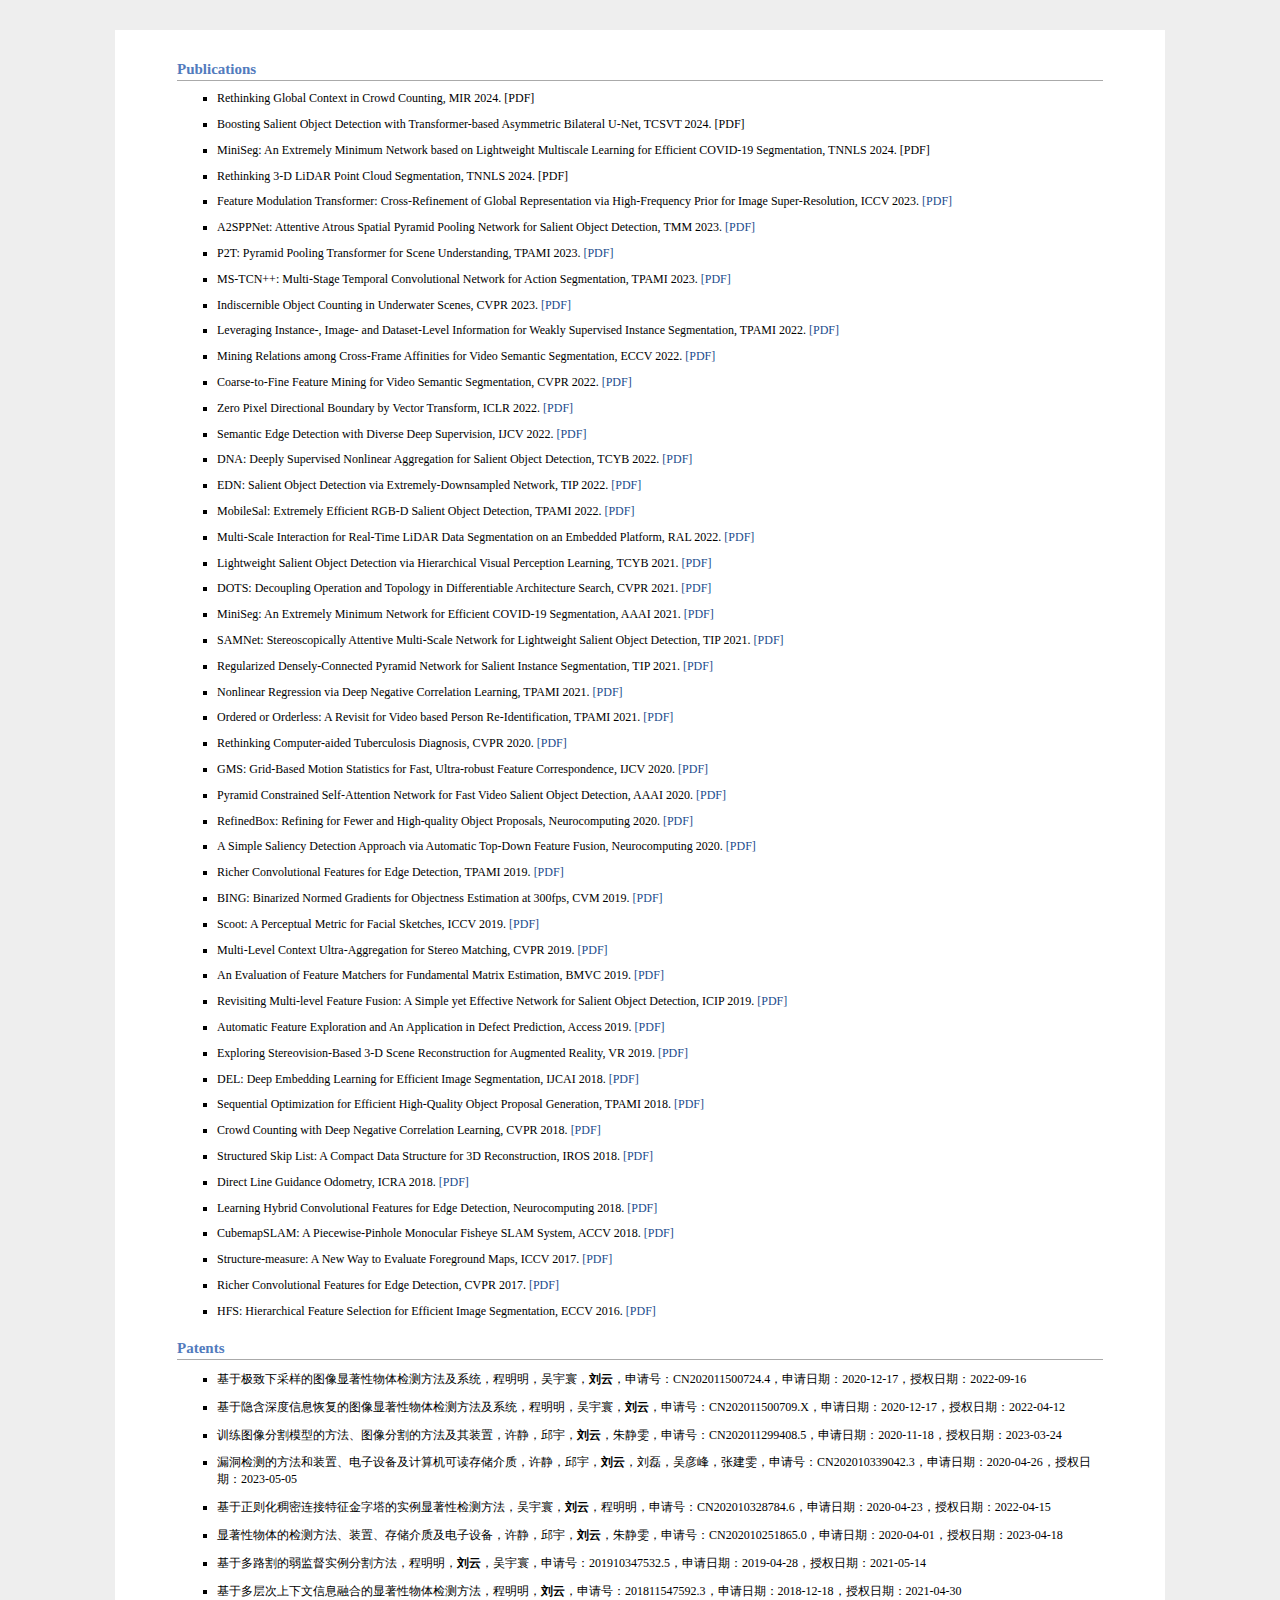
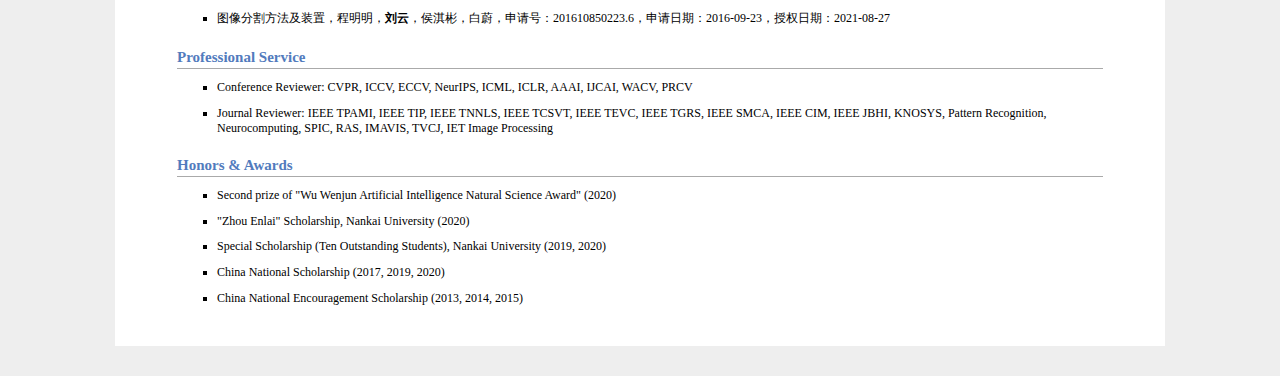
<file: info.html>
<html>
  <head>
    <meta http-equiv="Content-Type" content="text/html; charset=UTF-8">
    <meta name="description" content="Yun Liu&#39;s home page">
    <link rel="shortcut icon" href="./images/logo-vision2.jpg">
    <link href='https://fonts.googleapis.com/css?family=Roboto:400,500,400italic,300italic,300,500italic,700,700italic,900,900italic' rel='stylesheet' type='text/css'>
    <link rel="stylesheet" href="./assets/jemdoc.css" type="text/css">
    <script>
      (function(i,s,o,g,r,a,m){i['GoogleAnalyticsObject']=r;i[r]=i[r]||function(){
        (i[r].q=i[r].q||[]).push(arguments)},i[r].l=1*new Date();a=s.createElement(o),
        m=s.getElementsByTagName(o)[0];a.async=1;a.src=g;m.parentNode.insertBefore(a,m)
      })(window,document,'script','https://www.google-analytics.com/analytics.js','ga');
      ga('create', 'UA-88572407-1', 'auto');
      ga('send', 'pageview');
    </script>
    <meta name="google-site-verification" content="F0Q0t5oLq1pGwXGMf_38oA2MxW_zfiMRsQTYD4_GJoQ"/>
    <title>Yun Liu</title>
  </head>

  <body style="max-width:950px;font-size:12px;">
    <div id="layout-content" style="margin-top:20px">
      <h2>Publications</h2>
      <ul>
        <li>Rethinking Global Context in Crowd Counting, MIR 2024. [PDF]</li>
        <li>Boosting Salient Object Detection with Transformer-based Asymmetric Bilateral U-Net, TCSVT 2024. [PDF]</li>
        <li>MiniSeg: An Extremely Minimum Network based on Lightweight Multiscale Learning for Efficient COVID-19 Segmentation, TNNLS 2024. [PDF]</li>
        <li>Rethinking 3-D LiDAR Point Cloud Segmentation, TNNLS 2024. [PDF]</li>
        <li>Feature Modulation Transformer: Cross-Refinement of Global Representation via High-Frequency Prior for Image Super-Resolution, ICCV 2023. <a target="_blank" href="https://drive.google.com/open?id=1-QP9-FcH16JpDI7VgFKL7b-6OawPyDl0&usp=drive_fs">[PDF]</a></li>
        <li>A2SPPNet: Attentive Atrous Spatial Pyramid Pooling Network for Salient Object Detection, TMM 2023. <a target="_blank" href="https://drive.google.com/open?id=101p6awd7d3583iAs1RzTPdqouxsBnTC6&usp=drive_fs">[PDF]</a></li>
        <li>P2T: Pyramid Pooling Transformer for Scene Understanding, TPAMI 2023. <a target="_blank" href="https://drive.google.com/open?id=10CN_mrXbn5nsNVPMz27nryZn6E0byjRh&usp=drive_fs">[PDF]</a></li>
        <li>MS-TCN++: Multi-Stage Temporal Convolutional Network for Action Segmentation, TPAMI 2023. <a target="_blank" href="https://drive.google.com/open?id=10FesxqiwfzzfT1m9U7yEvuzFDW_5YCMj&usp=drive_fs">[PDF]</a></li>
        <li>Indiscernible Object Counting in Underwater Scenes, CVPR 2023. <a target="_blank" href="https://drive.google.com/open?id=1-HwcDqZkgVS1qE8uuOdJRLb4FJZgsMF8&usp=drive_fs">[PDF]</a></li>
        <li>Leveraging Instance-, Image- and Dataset-Level Information for Weakly Supervised Instance Segmentation, TPAMI 2022. <a target="_blank" href="https://drive.google.com/open?id=10KiVW0AwERHZhtOQ3wtPkbm6LvfV0nVG&usp=drive_fs">[PDF]</a></li>
        <li>Mining Relations among Cross-Frame Affinities for Video Semantic Segmentation, ECCV 2022. <a target="_blank" href="https://drive.google.com/open?id=1-EByC42l9kqCb6RAebt9SlDO3DBHNc5D&usp=drive_fs">[PDF]</a></li>
        <li>Coarse-to-Fine Feature Mining for Video Semantic Segmentation, CVPR 2022. <a target="_blank" href="https://drive.google.com/open?id=1-52uf_5elqMvF2mN_ajT83cv2dXheAhF&usp=drive_fs">[PDF]</a></li>
        <li>Zero Pixel Directional Boundary by Vector Transform, ICLR 2022. <a target="_blank" href="https://drive.google.com/open?id=1-IO-Va10FzJuC5Jv-Clnh_4xUaNjqaj7&usp=drive_fs">[PDF]</a></li>
        <li>Semantic Edge Detection with Diverse Deep Supervision, IJCV 2022. <a target="_blank" href="https://drive.google.com/open?id=1-hsNkgwrGDDwtY6Rizehb_NEx3RiHEjO&usp=drive_fs">[PDF]</a></li>
        <li>DNA: Deeply Supervised Nonlinear Aggregation for Salient Object Detection, TCYB 2022. <a target="_blank" href="https://drive.google.com/open?id=1-unru7X4q4HkcxZ4bJ6OSTTG6BhdCpdN&usp=drive_fs">[PDF]</a></li>
        <li>EDN: Salient Object Detection via Extremely-Downsampled Network, TIP 2022. <a target="_blank" href="https://drive.google.com/open?id=1-r5r2wAdtRadGohM_4kJbPu0NXQPgHGm&usp=drive_fs">[PDF]</a></li>
        <li>MobileSal: Extremely Efficient RGB-D Salient Object Detection, TPAMI 2022. <a target="_blank" href="https://drive.google.com/open?id=10HsTavDc1l_iqRVRB77IQXhp5mvZZH6v&usp=drive_fs">[PDF]</a></li>
        <li>Multi-Scale Interaction for Real-Time LiDAR Data Segmentation on an Embedded Platform, RAL 2022. <a target="_blank" href="https://drive.google.com/open?id=1-nPdgGCqkfxG4cjpj_ksWVF0WsGzz2Ei&usp=drive_fs">[PDF]</a></li>
        <li>Lightweight Salient Object Detection via Hierarchical Visual Perception Learning, TCYB 2021. <a target="_blank" href="https://drive.google.com/open?id=1-myWkAReeroceyd0p_SBw1PDC6A4KXxk&usp=drive_fs">[PDF]</a></li>
        <li>DOTS: Decoupling Operation and Topology in Differentiable Architecture Search, CVPR 2021. <a target="_blank" href="https://drive.google.com/open?id=1-6NjymuJTS69CV3o4x1TQk1BosY0_Pmp&usp=drive_fs">[PDF]</a></li>
        <li>MiniSeg: An Extremely Minimum Network for Efficient COVID-19 Segmentation, AAAI 2021. <a target="_blank" href="https://drive.google.com/open?id=1-1NSZjabukxl0LCKDy1l1zzYGTppxCZk&usp=drive_fs">[PDF]</a></li>
        <li>SAMNet: Stereoscopically Attentive Multi-Scale Network for Lightweight Salient Object Detection, TIP 2021. <a target="_blank" href="https://drive.google.com/open?id=1-rlkJQzK0woBbrXd-oOUKKJO0RGkvjyJ&usp=drive_fs">[PDF]</a></li>
        <li>Regularized Densely-Connected Pyramid Network for Salient Instance Segmentation, TIP 2021. <a target="_blank" href="https://drive.google.com/open?id=1-thJPLc3togpGiaU0appfuPbkTCVloae&usp=drive_fs">[PDF]</a></li>
        <li>Nonlinear Regression via Deep Negative Correlation Learning, TPAMI 2021. <a target="_blank" href="https://drive.google.com/open?id=1-vtJ3UZCzgCloeNygAOAWAEtZ1J2JJy2&usp=drive_fs">[PDF]</a></li>
        <li>Ordered or Orderless: A Revisit for Video based Person Re-Identification, TPAMI 2021. <a target="_blank" href="https://drive.google.com/open?id=10M2E1rlYtnE32CnSXmaOTYo0C5cen1bT&usp=drive_fs">[PDF]</a></li>
        <li>Rethinking Computer-aided Tuberculosis Diagnosis, CVPR 2020. <a target="_blank" href="https://drive.google.com/open?id=1-7GUQri03qfrbwKX0TUYmv1_QB3eEIjI&usp=drive_fs">[PDF]</a></li>
        <li>GMS: Grid-Based Motion Statistics for Fast, Ultra-robust Feature Correspondence, IJCV 2020. <a target="_blank" href="https://drive.google.com/open?id=1-iVqeiZW8Nq9hF-asL1JhamCEa_TZMEb&usp=drive_fs">[PDF]</a></li>
        <li>Pyramid Constrained Self-Attention Network for Fast Video Salient Object Detection, AAAI 2020. <a target="_blank" href="https://drive.google.com/open?id=1iWu6FOuIDiO14bOk2ePX4wbK2blQgIpw&usp=drive_fs">[PDF]</a></li>
        <li>RefinedBox: Refining for Fewer and High-quality Object Proposals, Neurocomputing 2020. <a target="_blank" href="https://drive.google.com/open?id=1-nS7qDzAvUH2qj3y9tvIu7rn99AQAAW6&usp=drive_fs">[PDF]</a></li>
        <li>A Simple Saliency Detection Approach via Automatic Top-Down Feature Fusion, Neurocomputing 2020. <a target="_blank" href="https://drive.google.com/open?id=1-n_HLvWQa2VQPSKFkH3oEbLwkQ9b1Q7W&usp=drive_fs">[PDF]</a></li>
        <li>Richer Convolutional Features for Edge Detection, TPAMI 2019. <a target="_blank" href="https://drive.google.com/open?id=1-ydsHz2QH0EdIcOPqTbgMf8gnUym5mA4&usp=drive_fs">[PDF]</a></li>
        <li>BING: Binarized Normed Gradients for Objectness Estimation at 300fps, CVM 2019. <a target="_blank" href="https://drive.google.com/open?id=1-AoiHr3y3egeClG2J6WgUPREUJuu949t&usp=drive_fs">[PDF]</a></li>
        <li>Scoot: A Perceptual Metric for Facial Sketches, ICCV 2019. <a target="_blank" href="https://drive.google.com/open?id=1-Rl9RiDyEbjoDNOUWnWnUbY80l1VTGYG&usp=drive_fs">[PDF]</a></li>
        <li>Multi-Level Context Ultra-Aggregation for Stereo Matching, CVPR 2019. <a target="_blank" href="https://drive.google.com/open?id=1-7HIiJXYaUozQkRaVmN_83k8wjqX6fPY&usp=drive_fs">[PDF]</a></li>
        <li>An Evaluation of Feature Matchers for Fundamental Matrix Estimation, BMVC 2019. <a target="_blank" href="https://drive.google.com/open?id=1-Da1uDa5Ar96guKkM1hzYCATLmLeRnWZ&usp=drive_fs">[PDF]</a></li>
        <li>Revisiting Multi-level Feature Fusion: A Simple yet Effective Network for Salient Object Detection, ICIP 2019. <a target="_blank" href="https://drive.google.com/open?id=1-MOr77xBF3eqWCxqmAuTEc6mgB6jDL-E&usp=drive_fs">[PDF]</a></li>
        <li>Automatic Feature Exploration and An Application in Defect Prediction, Access 2019. <a target="_blank" href="https://drive.google.com/open?id=1-0JU06zza8sRcHVydCMjPtoe6BsG-yj5&usp=drive_fs">[PDF]</a></li>
        <li>Exploring Stereovision-Based 3-D Scene Reconstruction for Augmented Reality, VR 2019. <a target="_blank" href="https://drive.google.com/open?id=1M86pT2JX96dzh8be24cp0pC7zPiizyNp&usp=drive_fs">[PDF]</a></li>
        <li>DEL: Deep Embedding Learning for Efficient Image Segmentation, IJCAI 2018. <a target="_blank" href="https://drive.google.com/open?id=1-kc7BUTRB_4qqeE8Vj6U6Nv0ZTHA69oC&usp=drive_fs">[PDF]</a></li>
        <li>Sequential Optimization for Efficient High-Quality Object Proposal Generation, TPAMI 2018. <a target="_blank" href="https://drive.google.com/open?id=1-ztfwQ_mwnX1CKOKtniykX_pRL93344w&usp=drive_fs">[PDF]</a></li>
        <li>Crowd Counting with Deep Negative Correlation Learning, CVPR 2018. <a target="_blank" href="https://drive.google.com/open?id=1-9ab6k_UapPYHnGq7Qe2JS3wj2PA5TNY&usp=drive_fs">[PDF]</a></li>
        <li>Structured Skip List: A Compact Data Structure for 3D Reconstruction, IROS 2018. <a target="_blank" href="https://drive.google.com/open?id=1-hWTsynD_b278zsi9iBYvUyzowB7cGax&usp=drive_fs">[PDF]</a></li>
        <li>Direct Line Guidance Odometry, ICRA 2018. <a target="_blank" href="https://drive.google.com/open?id=1-liTIbDHupRPJS0pk9j5jp7uYJQfUD6Y&usp=drive_fs">[PDF]</a></li>
        <li>Learning Hybrid Convolutional Features for Edge Detection, Neurocomputing 2018. <a target="_blank" href="https://drive.google.com/open?id=1-o3ef8L9Tl-ZJ3Ab5eeceBpdT8bV5fGO&usp=drive_fs">[PDF]</a></li>
        <li>CubemapSLAM: A Piecewise-Pinhole Monocular Fisheye SLAM System, ACCV 2018. <a target="_blank" href="https://drive.google.com/open?id=1--VN6ij1MiiGFy78KY2XhrglcXX0Y36V&usp=drive_fs">[PDF]</a></li>
        <li>Structure-measure: A New Way to Evaluate Foreground Maps, ICCV 2017. <a target="_blank" href="https://drive.google.com/open?id=1-_Hhv5iuq38mmzqaMrVkA7rlq3OBFr8W&usp=drive_fs">[PDF]</a></li>
        <li>Richer Convolutional Features for Edge Detection, CVPR 2017. <a target="_blank" href="https://drive.google.com/open?id=1-9r7n5HNYD9ZYpI9dlIw_VGfba9DdfXm&usp=drive_fs">[PDF]</a></li>
        <li>HFS: Hierarchical Feature Selection for Efficient Image Segmentation, ECCV 2016. <a target="_blank" href="https://drive.google.com/open?id=1-GPrS-t653qK7ibSEGeM1wHpNlqKsO6q&usp=drive_fs">[PDF]</a></li>
      </ul>

      <!-- Patents -->
      <h2>Patents</h2>
      <ul>
        <li>基于极致下采样的图像显著性物体检测方法及系统，程明明，吴宇寰，<b>刘云</b>，申请号：CN202011500724.4，申请日期：2020-12-17，授权日期：2022-09-16</li>
        <li>基于隐含深度信息恢复的图像显著性物体检测方法及系统，程明明，吴宇寰，<b>刘云</b>，申请号：CN202011500709.X，申请日期：2020-12-17，授权日期：2022-04-12</li>
        <li>训练图像分割模型的方法、图像分割的方法及其装置，许静，邱宇，<b>刘云</b>，朱静雯，申请号：CN202011299408.5，申请日期：2020-11-18，授权日期：2023-03-24</li>
        <li>漏洞检测的方法和装置、电子设备及计算机可读存储介质，许静，邱宇，<b>刘云</b>，刘磊，吴彦峰，张建雯，申请号：CN202010339042.3，申请日期：2020-04-26，授权日期：2023-05-05</li>
        <li>基于正则化稠密连接特征金字塔的实例显著性检测方法，吴宇寰，<b>刘云</b>，程明明，申请号：CN202010328784.6，申请日期：2020-04-23，授权日期：2022-04-15</li>
        <!-- <li>基于立体注意力控制的多尺度神经网络的快速显著性物体检测方法，<b>刘云</b>，张鑫禹，程明明，申请号：CN202010319916.9，申请日：2020-04-22</li> -->
        <li>显著性物体的检测方法、装置、存储介质及电子设备，许静，邱宇，<b>刘云</b>，朱静雯，申请号：CN202010251865.0，申请日期：2020-04-01，授权日期：2023-04-18</li>
        <li>基于多路割的弱监督实例分割方法，程明明，<b>刘云</b>，吴宇寰，申请号：201910347532.5，申请日期：2019-04-28，授权日期：2021-05-14</li>
        <li>基于多层次上下文信息融合的显著性物体检测方法，程明明，<b>刘云</b>，申请号：201811547592.3，申请日期：2018-12-18，授权日期：2021-04-30</li>
        <li>图像分割方法及装置，程明明，<b>刘云</b>，侯淇彬，白蔚，申请号：201610850223.6，申请日期：2016-09-23，授权日期：2021-08-27</li>
      </ul>
      
      <h2>Professional Service</h2>
      <ul>
        <li>Conference Reviewer: CVPR, ICCV, ECCV, NeurIPS, ICML, ICLR, AAAI, IJCAI, WACV, PRCV</li>
        <li>Journal Reviewer: IEEE TPAMI, IEEE TIP, IEEE TNNLS, IEEE TCSVT, IEEE TEVC, IEEE TGRS, IEEE SMCA, IEEE CIM, IEEE JBHI, 
            KNOSYS, Pattern Recognition, Neurocomputing, SPIC, RAS, IMAVIS, TVCJ, IET Image Processing</li>
        <!-- <li>Outstanding Reviewer of CVPR 2018, Senior Program Committee (SPC) of IJCAI 2021</li> -->
      </ul>

      <h2>Honors &amp; Awards</h2>
      <ul>
        <li>Second prize of "Wu Wenjun Artificial Intelligence Natural Science Award" (2020)</li>
        <li>"Zhou Enlai" Scholarship, Nankai University (2020)</li>
        <li>Special Scholarship (Ten Outstanding Students), Nankai University (2019, 2020)</li>
        <li>China National Scholarship (2017, 2019, 2020)</li>
        <li>China National Encouragement Scholarship (2013, 2014, 2015)</li>
      </ul>
      
    </div>
  </body>
</html>
</file>
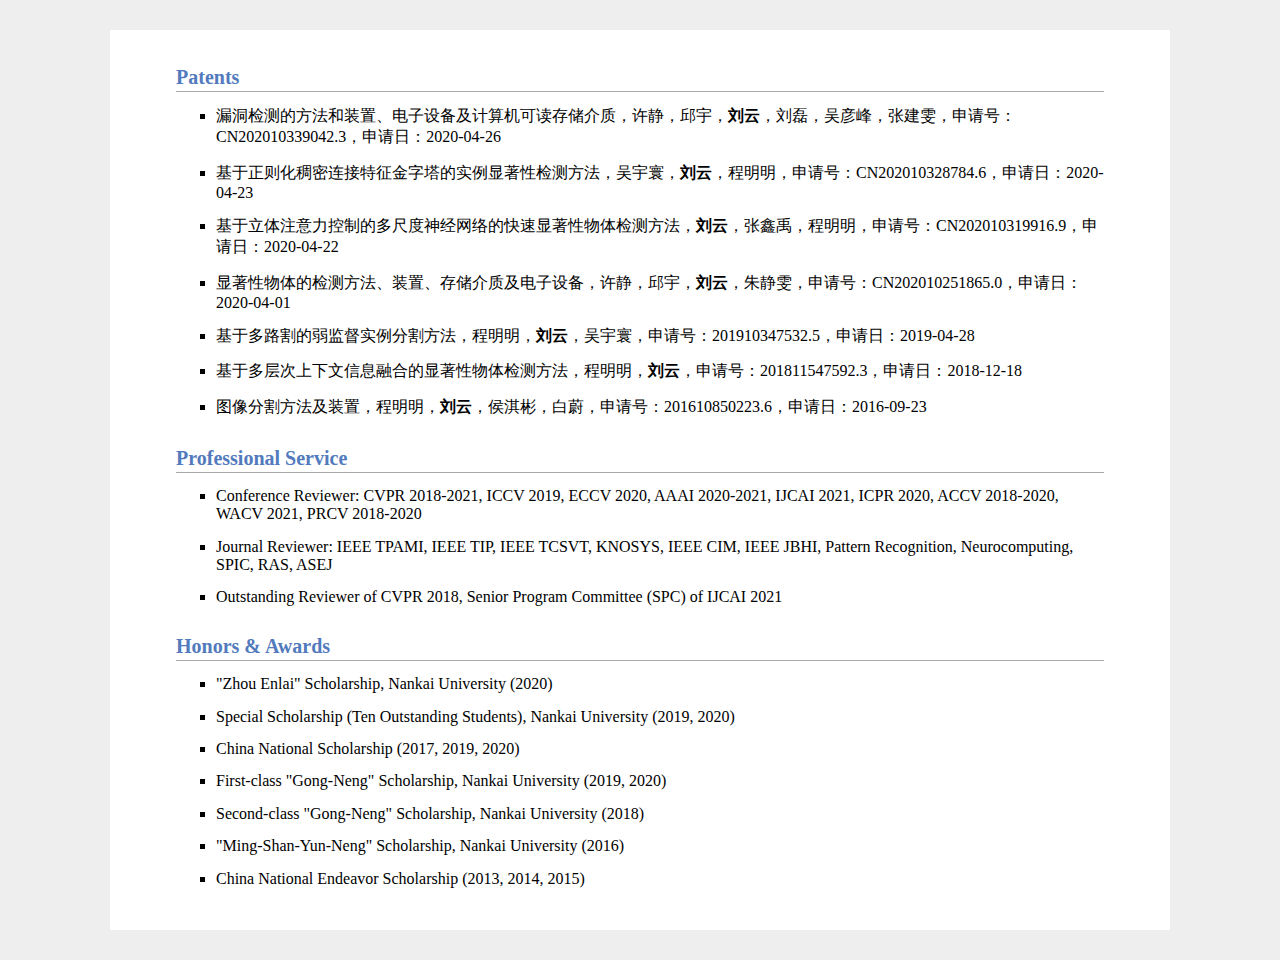
<file: patents.html>
<html>
  <head>
    <meta http-equiv="Content-Type" content="text/html; charset=UTF-8">
    <meta name="description" content="Yun Liu&#39;s home page">
    <link rel="shortcut icon" href="assets/imgs/logo2.jpg">
    <link href='https://fonts.googleapis.com/css?family=Roboto:400,500,400italic,300italic,300,500italic,700,700italic,900,900italic' rel='stylesheet' type='text/css'>
    <link rel="stylesheet" href="./assets/jemdoc.css" type="text/css">
    <script>
      (function(i,s,o,g,r,a,m){i['GoogleAnalyticsObject']=r;i[r]=i[r]||function(){
        (i[r].q=i[r].q||[]).push(arguments)},i[r].l=1*new Date();a=s.createElement(o),
        m=s.getElementsByTagName(o)[0];a.async=1;a.src=g;m.parentNode.insertBefore(a,m)
      })(window,document,'script','https://www.google-analytics.com/analytics.js','ga');
      ga('create', 'UA-88572407-1', 'auto');
      ga('send', 'pageview');
    </script>
    <meta name="google-site-verification" content="F0Q0t5oLq1pGwXGMf_38oA2MxW_zfiMRsQTYD4_GJoQ"/>
    <title>Yun Liu</title>
  </head>

  <body>
    <div id="layout-content" style="margin-top:25px">
      <!-- Patents -->
      <h2>Patents</h2>
      <ul>
        <li>漏洞检测的方法和装置、电子设备及计算机可读存储介质，许静，邱宇，<b>刘云</b>，刘磊，吴彦峰，张建雯，申请号：CN202010339042.3，申请日：2020-04-26</li>
        <li>基于正则化稠密连接特征金字塔的实例显著性检测方法，吴宇寰，<b>刘云</b>，程明明，申请号：CN202010328784.6，申请日：2020-04-23</li>
        <li>基于立体注意力控制的多尺度神经网络的快速显著性物体检测方法，<b>刘云</b>，张鑫禹，程明明，申请号：CN202010319916.9，申请日：2020-04-22</li>
        <li>显著性物体的检测方法、装置、存储介质及电子设备，许静，邱宇，<b>刘云</b>，朱静雯，申请号：CN202010251865.0，申请日：2020-04-01</li>
        <li>基于多路割的弱监督实例分割方法，程明明，<b>刘云</b>，吴宇寰，申请号：201910347532.5，申请日：2019-04-28</li>
        <li>基于多层次上下文信息融合的显著性物体检测方法，程明明，<b>刘云</b>，申请号：201811547592.3，申请日：2018-12-18</li>
        <li>图像分割方法及装置，程明明，<b>刘云</b>，侯淇彬，白蔚，申请号：201610850223.6，申请日：2016-09-23</li>
      </ul>
      
      <h2>Professional Service</h2>
      <ul>
        <li>Conference Reviewer: CVPR 2018-2021, ICCV 2019, ECCV 2020, AAAI 2020-2021, IJCAI 2021, ICPR 2020, ACCV 2018-2020, WACV 2021, PRCV 2018-2020</li>
        <li>Journal Reviewer: IEEE TPAMI, IEEE TIP, IEEE TCSVT, KNOSYS, IEEE CIM, IEEE JBHI, Pattern Recognition, Neurocomputing, SPIC, RAS, ASEJ</li>
        <li>Outstanding Reviewer of CVPR 2018, Senior Program Committee (SPC) of IJCAI 2021</li>
      </ul>

      <h2>Honors &amp; Awards</h2>
      <ul>
        <li>"Zhou Enlai" Scholarship, Nankai University (2020)</li>
        <li>Special Scholarship (Ten Outstanding Students), Nankai University (2019, 2020)</li>
        <li>China National Scholarship (2017, 2019, 2020)</li>
        <li>First-class "Gong-Neng" Scholarship, Nankai University (2019, 2020)</li>
        <li>Second-class "Gong-Neng" Scholarship, Nankai University (2018)</li>
        <li>"Ming-Shan-Yun-Neng" Scholarship, Nankai University (2016)</li>
        <li>China National Endeavor Scholarship (2013, 2014, 2015)</li>
      </ul>
      
    </div>
  </body>
</html>
</file>
<file: assets/jemdoc.css>
/* Default css file for jemdoc. */

table#tlayout {
    border: none;
    border-collapse: separate;
    background: white;
}
/*
body {
	background: white;
	padding-bottom: 8px;
	margin: 0;
}
*/
html {
  background-color: #eeeeee; 
}

body { 
  font-family: Georgia, serif;
  color: #000;
  background-color: #ffffff; 
  text-align:left; /* for IE */
  margin-top: 30px; 
  margin-bottom: 30px;
  margin-left: auto;
  margin-right: auto;
  padding-left:  50px;
  padding-right: 50px;
  padding-top: 10px;
  padding-bottom: 30px;
  max-width: 960px;
}

#layout-menu {
	background: #f6f6f6;
	border: 1px solid #dddddd;
	padding-top: 0.5em;
	padding-left: 8px;
	padding-right: 8px;
	font-size: 1.0em;
	width: auto;
	white-space: nowrap;
    text-align: left;
    vertical-align: top;
}

#layout-menu td {
	background: #f4f4f4;
    vertical-align: top;
}

#layout-content {
	padding-top: 0.0em;
	padding-left: 1.0em;
	padding-right: 1.0em;
    border: none;
    background: white;
    text-align: left;
    vertical-align: top;
}

#layout-menu a {
	line-height: 1.5em;
	margin-left: 0.5em;
}

tt {
    background: #ffffdd;
}

pre, tt {
	font-size: 90%;
	font-family: monaco, monospace;
}

a, a > tt {
	color: #224b8d;
	text-decoration: none;
}

a:hover {
	border-bottom: 1px gray dotted;
}

#layout-menu a.current:link, #layout-menu a.current:visited {
	color: #022b6d;
	border-bottom: 1px gray solid;
}
#layout-menu a:link, #layout-menu a:visited, #layout-menu a:hover {
	color: #527bbd;
	text-decoration: none;
}
#layout-menu a:hover {
	text-decoration: none;
}

div.menu-category {
	border-bottom: 1px solid gray;
	margin-top: 0.8em;
	padding-top: 0.2em;
	padding-bottom: 0.1em;
	font-weight: bold;
}

div.menu-item {
	padding-left: 16px;
	text-indent: -16px;
}

div#toptitle {
	padding-bottom: 0.2em;
	margin-bottom: 1.5em;
	/*border-bottom: 3px double gray;*/
}

/* Reduce space if we begin the page with a title. */
div#toptitle + h2, div#toptitle + h3 {
	margin-top: 0em;
}

div#subtitle {
	margin-top: 0.0em;
	margin-bottom: 0.0em;
	padding-top: 0em;
	padding-bottom: 0.1em;
}

em {
	font-style: italic;
}

strong {
	font-weight: bold;
}


h1, h2, h3 {
	color: #527bbd;
	margin-top: 0.7em;
	margin-bottom: 0.5em;
	padding-bottom: 0.2em;
	line-height: 1.0;
	padding-top: 0.5em;
	border-bottom: 1px solid #aaaaaa;
}

h1 {
	font-size: 165%;
	padding-bottom: 0.3em;
}

h2 {
	padding-top: 0.8em;
	font-size: 125%;
}

h2 + h3 {
    padding-top: 0.2em;
}

h3 {
	font-size: 110%;
	border-bottom: none;
}

p {
	margin-top: 0.0em;
	margin-bottom: 0.8em;
	padding: 0;
	line-height: 1.3;
}

pre {
	padding: 0;
	margin: 0;
}

div#footer {
	font-size: small;
	border-top: 1px solid #c0c0c0;
	padding-top: 0.1em;
	margin-top: 4.0em;
	color: #c0c0c0;
}

div#footer a {
	color: #80a0b0;
}

div#footer-text {
	float: left;
	padding-bottom: 8px;
}

ul, ol, dl {
	margin-top: 0.2em;
	padding-top: 0;
	margin-bottom: 0.8em;
}

dt {
	margin-top: 0.5em;
	margin-bottom: 0;
}

dl {
	margin-left: 20px;
}

dd {
	color: #222222;
}

dd > *:first-child {
	margin-top: 0;
}

ul {
	list-style-position: outside;
	list-style-type: square;
}

p + ul, p + ol {
	margin-top: -0.5em;
}

li {
	margin-top:0.9em;
}

ol {
	list-style-position: outside;
	list-style-type: decimal;
}

li p, dd p {
	margin-bottom: 0.3em;
}


ol ol {
	list-style-type: lower-alpha;
}

ol ol ol {
	list-style-type: lower-roman;
}

p + div.codeblock {
	margin-top: -0.6em;
}

div.codeblock, div.infoblock {
	margin-right: 0%;
	margin-top: 1.2em;
	margin-bottom: 1.3em;
}

div.blocktitle {
	font-weight: bold;
	color: #cd7b62;
	margin-top: 1.2em;
	margin-bottom: 0.1em;
}

div.blockcontent {
	border: 1px solid silver;
	padding: 0.3em 0.5em;
}

div.infoblock > div.blockcontent {
	background: #ffffee;
}

div.blockcontent p + ul, div.blockcontent p + ol {
	margin-top: 0.4em;
}

div.infoblock p {
	margin-bottom: 0em;
}

div.infoblock li p, div.infoblock dd p {
	margin-bottom: 0.5em;
}

div.infoblock p + p {
	margin-top: 0.8em;
}

div.codeblock > div.blockcontent {
	background: #f6f6f6;
}

span.pycommand {
	color: #000070;
}

span.statement {
	color: #008800;
}
span.builtin {
	color: #000088;
}
span.special {
	color: #990000;
}
span.operator {
	color: #880000;
}
span.error {
	color: #aa0000;
}
span.comment, span.comment > *, span.string, span.string > * {
	color: #606060;
}

@media print {
	#layout-menu { display: none; }
}

#fwtitle {
	margin: 2px;
}

#fwtitle #toptitle {
	padding-left: 0.5em;
	margin-bottom: 0.5em;
}

#layout-content h1:first-child, #layout-content h2:first-child, #layout-content h3:first-child {
	margin-top: -0.7em;
}

div#toptitle h1, #layout-content div#toptitle h1 {
	margin-bottom: 0.0em;
	padding-bottom: 0.1em;
	padding-top: 0;
	margin-top: 0.5em;
	border-bottom: none;
}

img.eq {
	padding: 0;
	padding-left: 0.1em;
	padding-right: 0.1em;
	margin: 0;
}

img.eqwl {
	padding-left: 2em;
	padding-top: 0.6em;
	padding-bottom: 0.2em;
	margin: 0;
}

table + table {
    margin-top: 1em;
}

tr.heading {
    font-weight: bold;
    border-bottom: 2px solid black;
}

img {
    border: none;
}

table.imgtable, table.imgtable td {
    border: none;
    text-align: left;
}
</file>
